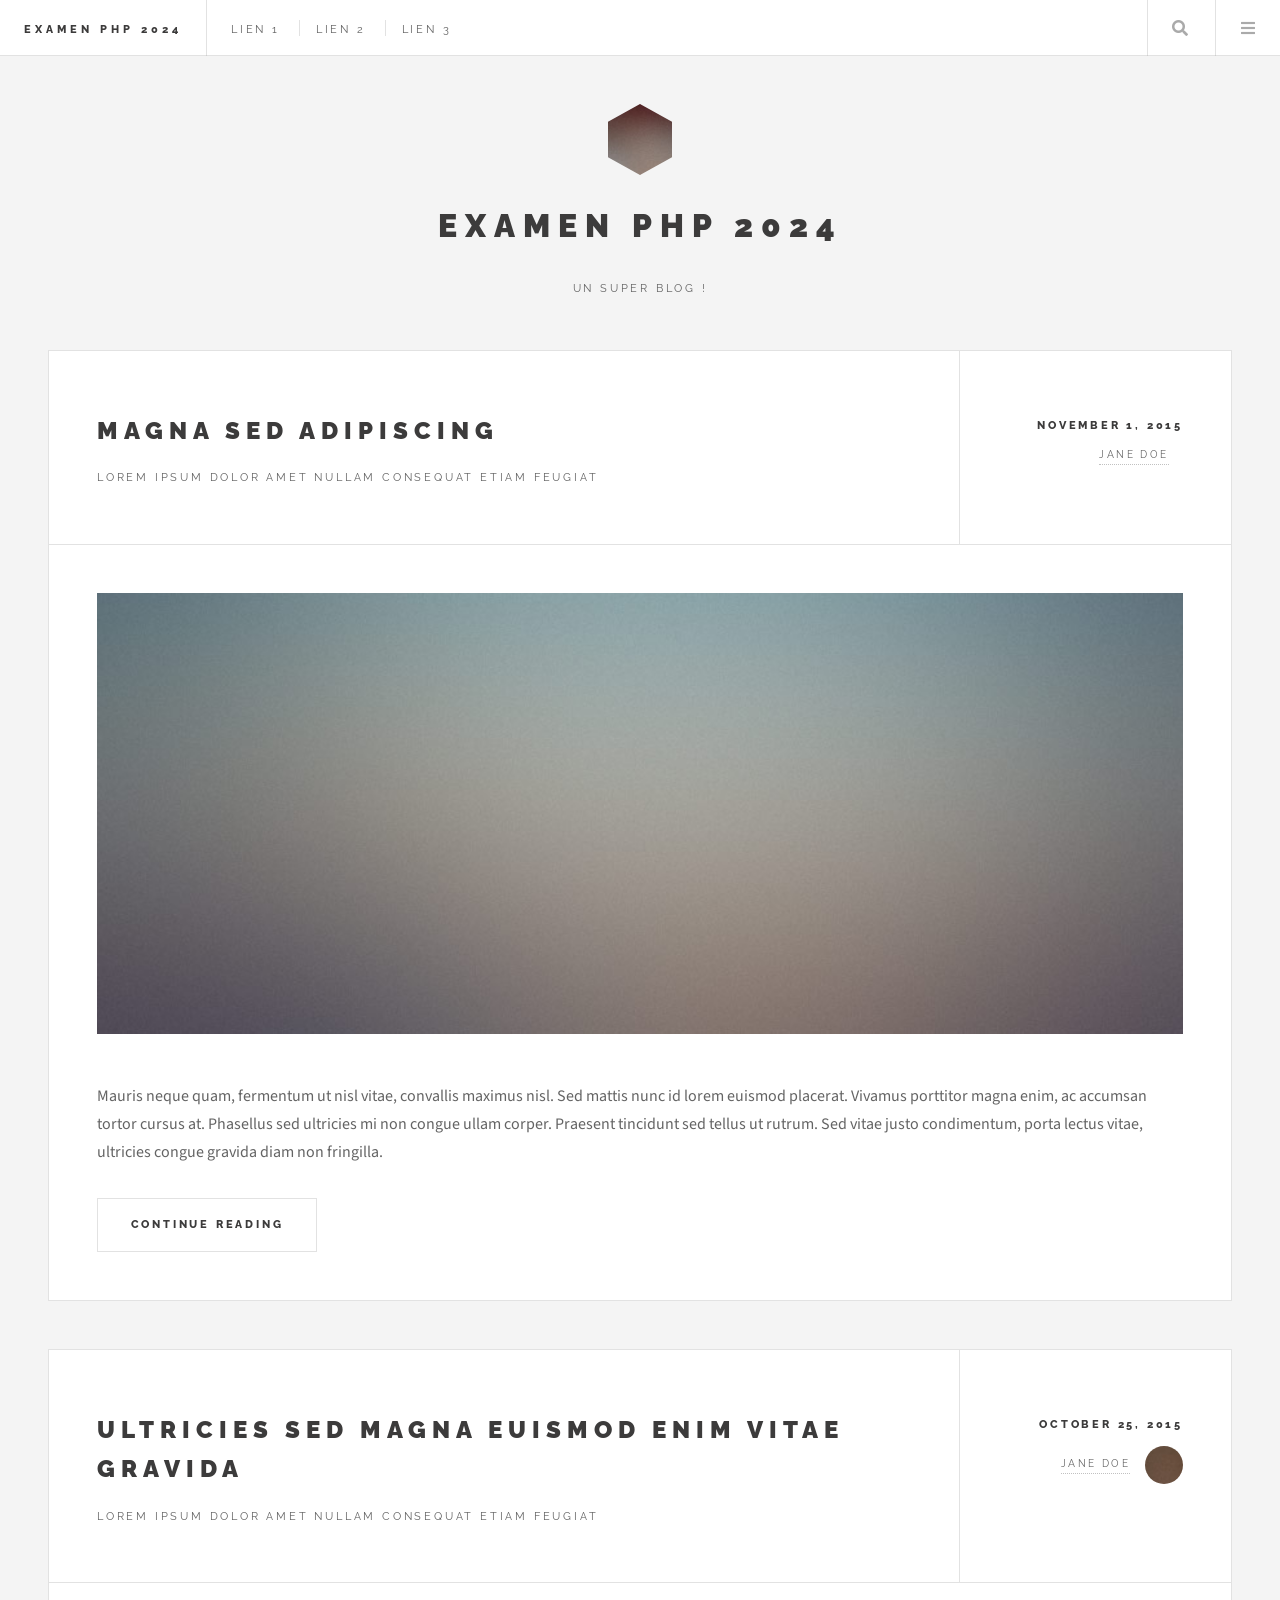
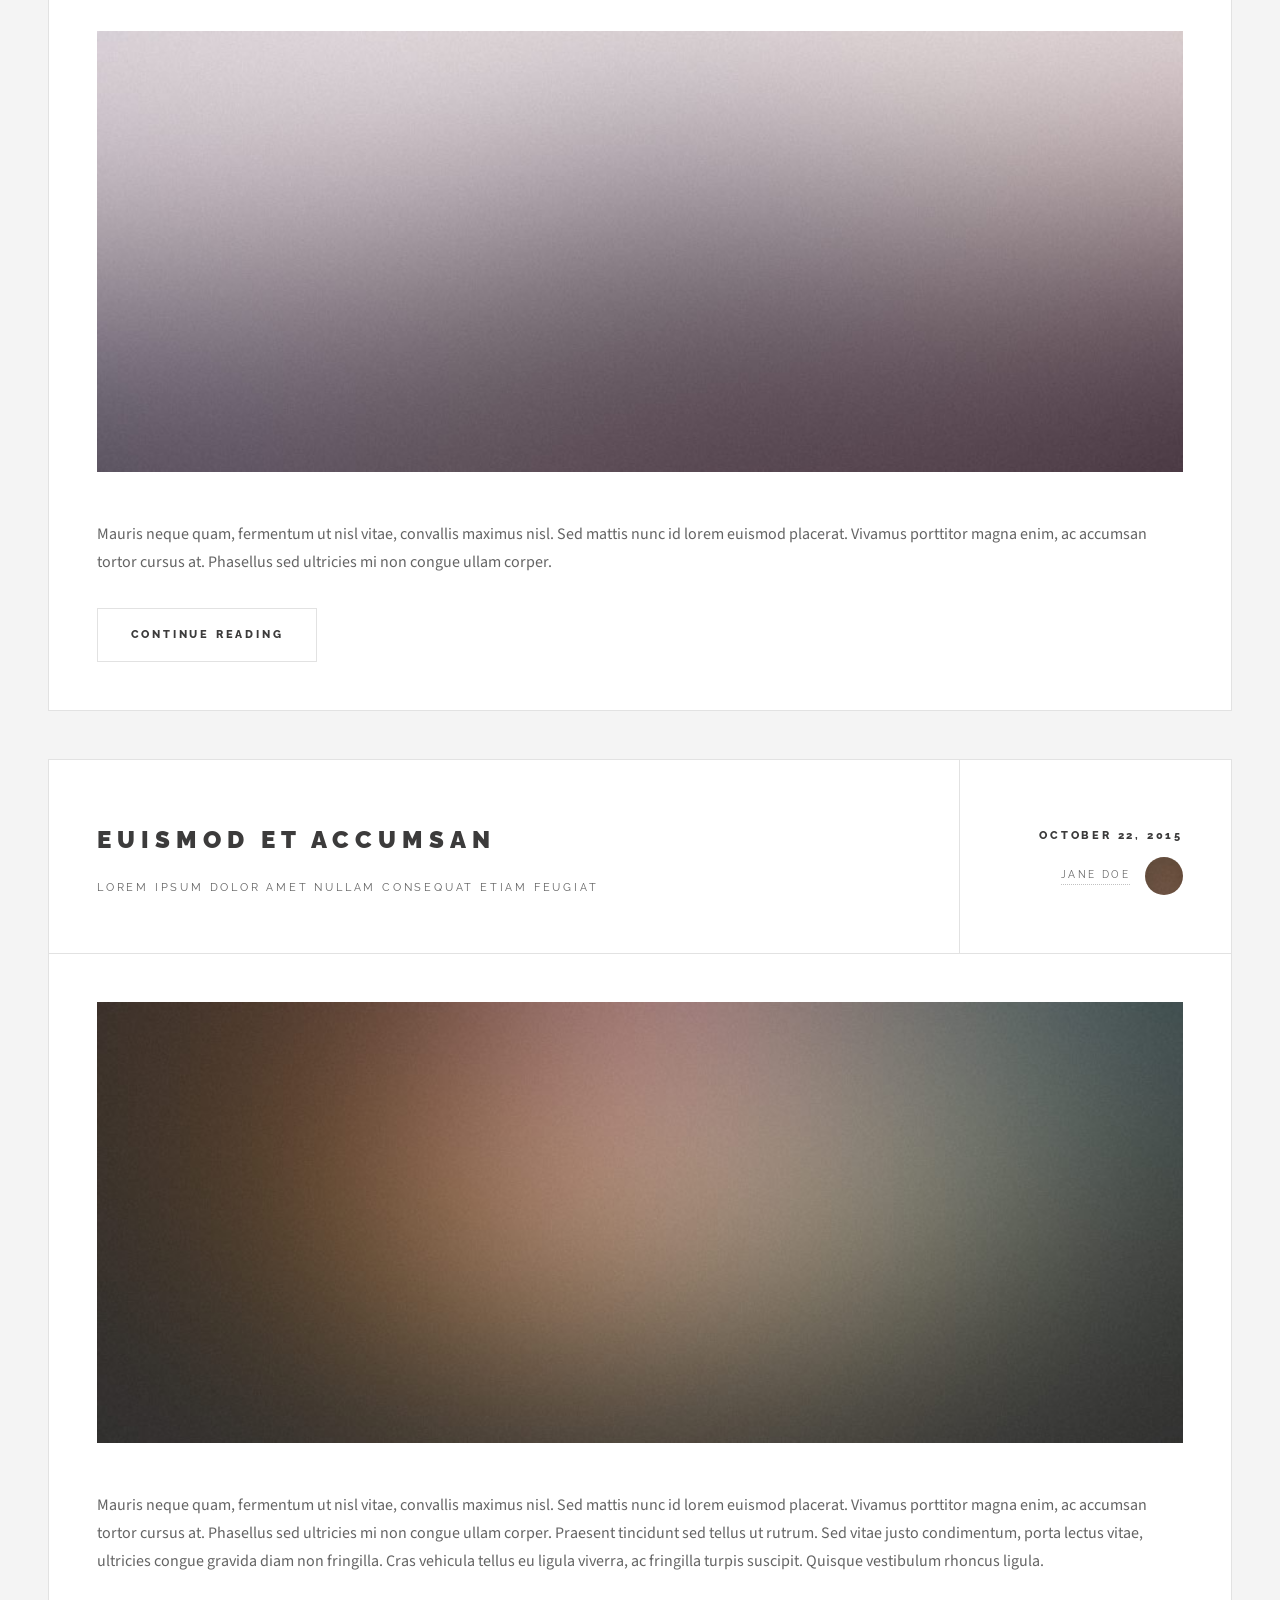
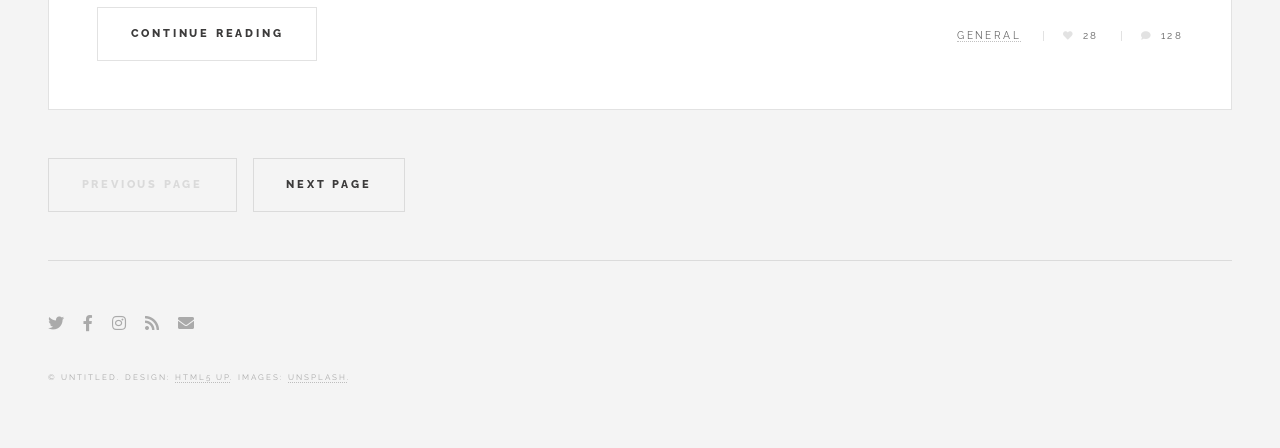
<file: minevich_daniil_TT/index.html>
<!DOCTYPE HTML>
<!--
	Future Imperfect by HTML5 UP
	html5up.net | @ajlkn
	Free for personal and commercial use under the CCA 3.0 license (html5up.net/license)
-->
<html>
	<head>
		<title>Examen PHP 2024</title>
		<meta charset="utf-8" />
		<meta name="viewport" content="width=device-width, initial-scale=1, user-scalable=no" />
		<link rel="stylesheet" href="assets/css/main.css" />
	</head>
	<body class="is-preload">

		<!-- Wrapper -->
			<div id="wrapper">

				<!-- Header -->
					<header id="header">
						<h1><a href="index.html">Examen PHP 2024</a></h1>
						<nav class="links">
							<ul>
								<li><a href="#">Lien 1</a></li>
								<li><a href="#">Lien 2</a></li>
								<li><a href="#">Lien 3</a></li>
							</ul>
						</nav>
						<nav class="main">
							<ul>
								<li class="search">
									<a class="fa-search" href="#search">Search</a>
									<form id="search" method="get" action="#">
										<input type="text" name="query" placeholder="Search" />
									</form>
								</li>
								<li class="menu">
									<a class="fa-bars" href="#menu">Menu</a>
								</li>
							</ul>
						</nav>
					</header>

	
				<!-- Main -->
					<div id="main">

						<!-- Post -->
							<article class="post">
								<header>
									<div class="title">
										<h2><a href="single.html">Magna sed adipiscing</a></h2>
										<p>Lorem ipsum dolor amet nullam consequat etiam feugiat</p>
									</div>
									<div class="meta">
										<time class="published" datetime="2015-11-01">November 1, 2015</time>
										<a href="#" class="author"><span class="name">Jane Doe</span></a>
									</div>
								</header>
								<a href="single.html" class="image featured"><img src="images/pic01.jpg" alt="" /></a>
								<p>Mauris neque quam, fermentum ut nisl vitae, convallis maximus nisl. Sed mattis nunc id lorem euismod placerat. Vivamus porttitor magna enim, ac accumsan tortor cursus at. Phasellus sed ultricies mi non congue ullam corper. Praesent tincidunt sed tellus ut rutrum. Sed vitae justo condimentum, porta lectus vitae, ultricies congue gravida diam non fringilla.</p>
								<footer>
									<ul class="actions">
										<li><a href="single.html" class="button large">Continue Reading</a></li>
									</ul>

								</footer>
							</article>

						<!-- Post -->
							<article class="post">
								<header>
									<div class="title">
										<h2><a href="single.html">Ultricies sed magna euismod enim vitae gravida</a></h2>
										<p>Lorem ipsum dolor amet nullam consequat etiam feugiat</p>
									</div>
									<div class="meta">
										<time class="published" datetime="2015-10-25">October 25, 2015</time>
										<a href="#" class="author"><span class="name">Jane Doe</span><img src="images/avatar.jpg" alt="" /></a>
									</div>
								</header>
								<a href="single.html" class="image featured"><img src="images/pic02.jpg" alt="" /></a>
								<p>Mauris neque quam, fermentum ut nisl vitae, convallis maximus nisl. Sed mattis nunc id lorem euismod placerat. Vivamus porttitor magna enim, ac accumsan tortor cursus at. Phasellus sed ultricies mi non congue ullam corper.</p>
								<footer>
									<ul class="actions">
										<li><a href="single.html" class="button large">Continue Reading</a></li>
									</ul>
								</footer>
							</article>

						<!-- Post -->
							<article class="post">
								<header>
									<div class="title">
										<h2><a href="single.html">Euismod et accumsan</a></h2>
										<p>Lorem ipsum dolor amet nullam consequat etiam feugiat</p>
									</div>
									<div class="meta">
										<time class="published" datetime="2015-10-22">October 22, 2015</time>
										<a href="#" class="author"><span class="name">Jane Doe</span><img src="images/avatar.jpg" alt="" /></a>
									</div>
								</header>
								<a href="single.html" class="image featured"><img src="images/pic03.jpg" alt="" /></a>
								<p>Mauris neque quam, fermentum ut nisl vitae, convallis maximus nisl. Sed mattis nunc id lorem euismod placerat. Vivamus porttitor magna enim, ac accumsan tortor cursus at. Phasellus sed ultricies mi non congue ullam corper. Praesent tincidunt sed tellus ut rutrum. Sed vitae justo condimentum, porta lectus vitae, ultricies congue gravida diam non fringilla. Cras vehicula tellus eu ligula viverra, ac fringilla turpis suscipit. Quisque vestibulum rhoncus ligula.</p>
								<footer>
									<ul class="actions">
										<li><a href="single.html" class="button large">Continue Reading</a></li>
									</ul>
									<ul class="stats">
										<li><a href="#">General</a></li>
										<li><a href="#" class="icon solid fa-heart">28</a></li>
										<li><a href="#" class="icon solid fa-comment">128</a></li>
									</ul>
								</footer>
							</article>

						<!-- Post -->
						<!--
							<article class="post">
								<header>
									<div class="title">
										<h2><a href="#">Elements</a></h2>
										<p>Lorem ipsum dolor amet nullam consequat etiam feugiat</p>
									</div>
									<div class="meta">
										<time class="published" datetime="2015-10-18">October 18, 2015</time>
										<a href="#" class="author"><span class="name">Jane Doe</span><img src="images/avatar.jpg" alt="" /></a>
									</div>
								</header>

								<section>
									<h3>Text</h3>
									<p>This is <b>bold</b> and this is <strong>strong</strong>. This is <i>italic</i> and this is <em>emphasized</em>.
									This is <sup>superscript</sup> text and this is <sub>subscript</sub> text.
									This is <u>underlined</u> and this is code: <code>for (;;) { ... }</code>. Finally, <a href="#">this is a link</a>.</p>
									<hr />
									<p>Nunc lacinia ante nunc ac lobortis. Interdum adipiscing gravida odio porttitor sem non mi integer non faucibus ornare mi ut ante amet placerat aliquet. Volutpat eu sed ante lacinia sapien lorem accumsan varius montes viverra nibh in adipiscing blandit tempus accumsan.</p>
									<hr />
									<h2>Heading Level 2</h2>
									<h3>Heading Level 3</h3>
									<h4>Heading Level 4</h4>
									<hr />
									<h4>Blockquote</h4>
									<blockquote>Fringilla nisl. Donec accumsan interdum nisi, quis tincidunt felis sagittis eget tempus euismod. Vestibulum ante ipsum primis in faucibus vestibulum. Blandit adipiscing eu felis iaculis volutpat ac adipiscing accumsan faucibus. Vestibulum ante ipsum primis in faucibus lorem ipsum dolor sit amet nullam adipiscing eu felis.</blockquote>
									<h4>Preformatted</h4>
									<pre><code>i = 0;

while (!deck.isInOrder()) {
  print 'Iteration ' + i;
  deck.shuffle();
  i++;
}

print 'It took ' + i + ' iterations to sort the deck.';</code></pre>
								</section>

								<section>
									<h3>Lists</h3>
									<div class="row">
										<div class="col-6 col-12-medium">
											<h4>Unordered</h4>
											<ul>
												<li>Dolor pulvinar etiam.</li>
												<li>Sagittis adipiscing.</li>
												<li>Felis enim feugiat.</li>
											</ul>
											<h4>Alternate</h4>
											<ul class="alt">
												<li>Dolor pulvinar etiam.</li>
												<li>Sagittis adipiscing.</li>
												<li>Felis enim feugiat.</li>
											</ul>
										</div>
										<div class="col-6 col-12-medium">
											<h4>Ordered</h4>
											<ol>
												<li>Dolor pulvinar etiam.</li>
												<li>Etiam vel felis viverra.</li>
												<li>Felis enim feugiat.</li>
												<li>Dolor pulvinar etiam.</li>
												<li>Etiam vel felis lorem.</li>
												<li>Felis enim et feugiat.</li>
											</ol>
											<h4>Icons</h4>
											<ul class="icons">
												<li><a href="#" class="icon brands fa-twitter"><span class="label">Twitter</span></a></li>
												<li><a href="#" class="icon brands fa-facebook-f"><span class="label">Facebook</span></a></li>
												<li><a href="#" class="icon brands fa-instagram"><span class="label">Instagram</span></a></li>
												<li><a href="#" class="icon brands fa-github"><span class="label">Github</span></a></li>
											</ul>
										</div>
									</div>
									<h3>Actions</h3>
									<div class="row">
										<div class="col-6 col-12-medium">
											<ul class="actions">
												<li><a href="#" class="button">Default</a></li>
												<li><a href="#" class="button">Default</a></li>
												<li><a href="#" class="button">Default</a></li>
											</ul>
											<ul class="actions small">
												<li><a href="#" class="button small">Small</a></li>
												<li><a href="#" class="button small">Small</a></li>
												<li><a href="#" class="button small">Small</a></li>
											</ul>
											<ul class="actions stacked">
												<li><a href="#" class="button">Default</a></li>
												<li><a href="#" class="button">Default</a></li>
												<li><a href="#" class="button">Default</a></li>
											</ul>
											<ul class="actions stacked">
												<li><a href="#" class="button small">Small</a></li>
												<li><a href="#" class="button small">Small</a></li>
												<li><a href="#" class="button small">Small</a></li>
											</ul>
										</div>
										<div class="col-6 col-12-medium">
											<ul class="actions stacked">
												<li><a href="#" class="button fit">Default</a></li>
												<li><a href="#" class="button fit">Default</a></li>
											</ul>
											<ul class="actions stacked">
												<li><a href="#" class="button small fit">Small</a></li>
												<li><a href="#" class="button small fit">Small</a></li>
											</ul>
										</div>
									</div>
								</section>

								<section>
									<h3>Table</h3>
									<h4>Default</h4>
									<div class="table-wrapper">
										<table>
											<thead>
												<tr>
													<th>Name</th>
													<th>Description</th>
													<th>Price</th>
												</tr>
											</thead>
											<tbody>
												<tr>
													<td>Item One</td>
													<td>Ante turpis integer aliquet porttitor.</td>
													<td>29.99</td>
												</tr>
												<tr>
													<td>Item Two</td>
													<td>Vis ac commodo adipiscing arcu aliquet.</td>
													<td>19.99</td>
												</tr>
												<tr>
													<td>Item Three</td>
													<td> Morbi faucibus arcu accumsan lorem.</td>
													<td>29.99</td>
												</tr>
												<tr>
													<td>Item Four</td>
													<td>Vitae integer tempus condimentum.</td>
													<td>19.99</td>
												</tr>
												<tr>
													<td>Item Five</td>
													<td>Ante turpis integer aliquet porttitor.</td>
													<td>29.99</td>
												</tr>
											</tbody>
											<tfoot>
												<tr>
													<td colspan="2"></td>
													<td>100.00</td>
												</tr>
											</tfoot>
										</table>
									</div>

									<h4>Alternate</h4>
									<div class="table-wrapper">
										<table class="alt">
											<thead>
												<tr>
													<th>Name</th>
													<th>Description</th>
													<th>Price</th>
												</tr>
											</thead>
											<tbody>
												<tr>
													<td>Item One</td>
													<td>Ante turpis integer aliquet porttitor.</td>
													<td>29.99</td>
												</tr>
												<tr>
													<td>Item Two</td>
													<td>Vis ac commodo adipiscing arcu aliquet.</td>
													<td>19.99</td>
												</tr>
												<tr>
													<td>Item Three</td>
													<td> Morbi faucibus arcu accumsan lorem.</td>
													<td>29.99</td>
												</tr>
												<tr>
													<td>Item Four</td>
													<td>Vitae integer tempus condimentum.</td>
													<td>19.99</td>
												</tr>
												<tr>
													<td>Item Five</td>
													<td>Ante turpis integer aliquet porttitor.</td>
													<td>29.99</td>
												</tr>
											</tbody>
											<tfoot>
												<tr>
													<td colspan="2"></td>
													<td>100.00</td>
												</tr>
											</tfoot>
										</table>
									</div>
								</section>

								<section>
									<h3>Buttons</h3>
									<ul class="actions">
										<li><a href="#" class="button large">Large</a></li>
										<li><a href="#" class="button">Default</a></li>
										<li><a href="#" class="button small">Small</a></li>
									</ul>
									<ul class="actions fit">
										<li><a href="#" class="button fit">Fit</a></li>
										<li><a href="#" class="button fit">Fit</a></li>
										<li><a href="#" class="button fit">Fit</a></li>
									</ul>
									<ul class="actions fit small">
										<li><a href="#" class="button fit small">Fit + Small</a></li>
										<li><a href="#" class="button fit small">Fit + Small</a></li>
										<li><a href="#" class="button fit small">Fit + Small</a></li>
									</ul>
									<ul class="actions">
										<li><a href="#" class="button icon solid fa-download">Icon</a></li>
										<li><a href="#" class="button icon solid fa-upload">Icon</a></li>
										<li><a href="#" class="button icon solid fa-save">Icon</a></li>
									</ul>
									<ul class="actions">
										<li><span class="button disabled">Disabled</span></li>
										<li><span class="button disabled icon solid fa-download">Disabled</span></li>
									</ul>
								</section>

								<section>
									<h3>Form</h3>
									<form method="post" action="#">
										<div class="row gtr-uniform">
											<div class="col-6 col-12-xsmall">
												<input type="text" name="demo-name" id="demo-name" value="" placeholder="Name" />
											</div>
											<div class="col-6 col-12-xsmall">
												<input type="email" name="demo-email" id="demo-email" value="" placeholder="Email" />
											</div>
											<div class="col-12">
												<select name="demo-category" id="demo-category">
													<option value="">- Category -</option>
													<option value="1">Manufacturing</option>
													<option value="1">Shipping</option>
													<option value="1">Administration</option>
													<option value="1">Human Resources</option>
												</select>
											</div>
											<div class="col-4 col-12-small">
												<input type="radio" id="demo-priority-low" name="demo-priority" checked>
												<label for="demo-priority-low">Low</label>
											</div>
											<div class="col-4 col-12-small">
												<input type="radio" id="demo-priority-normal" name="demo-priority">
												<label for="demo-priority-normal">Normal</label>
											</div>
											<div class="col-4 col-12-small">
												<input type="radio" id="demo-priority-high" name="demo-priority">
												<label for="demo-priority-high">High</label>
											</div>
											<div class="col-6 col-12-small">
												<input type="checkbox" id="demo-copy" name="demo-copy">
												<label for="demo-copy">Email me a copy</label>
											</div>
											<div class="col-6 col-12-small">
												<input type="checkbox" id="demo-human" name="demo-human" checked>
												<label for="demo-human">Not a robot</label>
											</div>
											<div class="col-12">
												<textarea name="demo-message" id="demo-message" placeholder="Enter your message" rows="6"></textarea>
											</div>
											<div class="col-12">
												<ul class="actions">
													<li><input type="submit" value="Send Message" /></li>
													<li><input type="reset" value="Reset" /></li>
												</ul>
											</div>
										</div>
									</form>
								</section>

								<section>
									<h3>Image</h3>
									<h4>Fit</h4>
									<div class="box alt">
										<div class="row gtr-uniform">
											<div class="col-12"><span class="image fit"><img src="images/pic02.jpg" alt="" /></span></div>
											<div class="col-4"><span class="image fit"><img src="images/pic04.jpg" alt="" /></span></div>
											<div class="col-4"><span class="image fit"><img src="images/pic05.jpg" alt="" /></span></div>
											<div class="col-4"><span class="image fit"><img src="images/pic06.jpg" alt="" /></span></div>
											<div class="col-4"><span class="image fit"><img src="images/pic06.jpg" alt="" /></span></div>
											<div class="col-4"><span class="image fit"><img src="images/pic04.jpg" alt="" /></span></div>
											<div class="col-4"><span class="image fit"><img src="images/pic05.jpg" alt="" /></span></div>
											<div class="col-4"><span class="image fit"><img src="images/pic05.jpg" alt="" /></span></div>
											<div class="col-4"><span class="image fit"><img src="images/pic06.jpg" alt="" /></span></div>
											<div class="col-4"><span class="image fit"><img src="images/pic04.jpg" alt="" /></span></div>
										</div>
									</div>
									<h4>Left &amp; Right</h4>
									<p><span class="image left"><img src="images/pic07.jpg" alt="" /></span>Fringilla nisl. Donec accumsan interdum nisi, quis tincidunt felis sagittis eget. tempus euismod. Vestibulum ante ipsum primis in faucibus vestibulum. Blandit adipiscing eu felis iaculis volutpat ac adipiscing accumsan eu faucibus. Integer ac pellentesque praesent tincidunt felis sagittis eget. tempus euismod. Vestibulum ante ipsum primis in faucibus vestibulum. Blandit adipiscing eu felis iaculis volutpat ac adipiscing accumsan eu faucibus. Integer ac pellentesque praesent. Donec accumsan interdum nisi, quis tincidunt felis sagittis eget. tempus euismod. Vestibulum ante ipsum primis in faucibus vestibulum. Blandit adipiscing eu felis iaculis volutpat ac adipiscing accumsan eu faucibus. Integer ac pellentesque praesent tincidunt felis sagittis eget. tempus euismod. Vestibulum ante ipsum primis in faucibus vestibulum. Blandit adipiscing eu felis iaculis volutpat ac adipiscing accumsan eu faucibus. Integer ac pellentesque praesent. Blandit adipiscing eu felis iaculis volutpat ac adipiscing accumsan eu faucibus. Integer ac pellentesque praesent tincidunt felis sagittis eget. tempus euismod. Vestibulum ante ipsum primis in faucibus vestibulum. Blandit adipiscing eu felis iaculis volutpat ac adipiscing accumsan eu faucibus. Integer ac pellentesque praesent.</p>
									<p><span class="image right"><img src="images/pic04.jpg" alt="" /></span>Fringilla nisl. Donec accumsan interdum nisi, quis tincidunt felis sagittis eget. tempus euismod. Vestibulum ante ipsum primis in faucibus vestibulum. Blandit adipiscing eu felis iaculis volutpat ac adipiscing accumsan eu faucibus. Integer ac pellentesque praesent tincidunt felis sagittis eget. tempus euismod. Vestibulum ante ipsum primis in faucibus vestibulum. Blandit adipiscing eu felis iaculis volutpat ac adipiscing accumsan eu faucibus. Integer ac pellentesque praesent. Donec accumsan interdum nisi, quis tincidunt felis sagittis eget. tempus euismod. Vestibulum ante ipsum primis in faucibus vestibulum. Blandit adipiscing eu felis iaculis volutpat ac adipiscing accumsan eu faucibus. Integer ac pellentesque praesent tincidunt felis sagittis eget. tempus euismod. Vestibulum ante ipsum primis in faucibus vestibulum. Blandit adipiscing eu felis iaculis volutpat ac adipiscing accumsan eu faucibus. Integer ac pellentesque praesent. Blandit adipiscing eu felis iaculis volutpat ac adipiscing accumsan eu faucibus. Integer ac pellentesque praesent tincidunt felis sagittis eget. tempus euismod. Vestibulum ante ipsum primis in faucibus vestibulum. Blandit adipiscing eu felis iaculis volutpat ac adipiscing accumsan eu faucibus. Integer ac pellentesque praesent.</p>
								</section>

							</article>
						-->

						<!-- Pagination -->
							<ul class="actions pagination">
								<li><a href="" class="disabled button large previous">Previous Page</a></li>
								<li><a href="#" class="button large next">Next Page</a></li>
							</ul>

					</div>

				<!-- Sidebar -->
					<section id="sidebar">

						<!-- Intro -->
							<section id="intro">
								<a href="#" class="logo"><img src="images/logo.jpg" alt="" /></a>
								<header>
									<h2>Examen PHP 2024</h2>
									<p>Un super blog !</p>
								</header>
							</section>


						<!-- Footer -->
							<section id="footer">
								<ul class="icons">
									<li><a href="#" class="icon brands fa-twitter"><span class="label">Twitter</span></a></li>
									<li><a href="#" class="icon brands fa-facebook-f"><span class="label">Facebook</span></a></li>
									<li><a href="#" class="icon brands fa-instagram"><span class="label">Instagram</span></a></li>
									<li><a href="#" class="icon solid fa-rss"><span class="label">RSS</span></a></li>
									<li><a href="#" class="icon solid fa-envelope"><span class="label">Email</span></a></li>
								</ul>
								<p class="copyright">&copy; Untitled. Design: <a href="http://html5up.net">HTML5 UP</a>. Images: <a href="http://unsplash.com">Unsplash</a>.</p>
							</section>

					</section>

			</div>

		<!-- Scripts -->
			<script src="assets/js/jquery.min.js"></script>
			<script src="assets/js/browser.min.js"></script>
			<script src="assets/js/breakpoints.min.js"></script>
			<script src="assets/js/util.js"></script>
			<script src="assets/js/main.js"></script>

	</body>
</html>
</file>
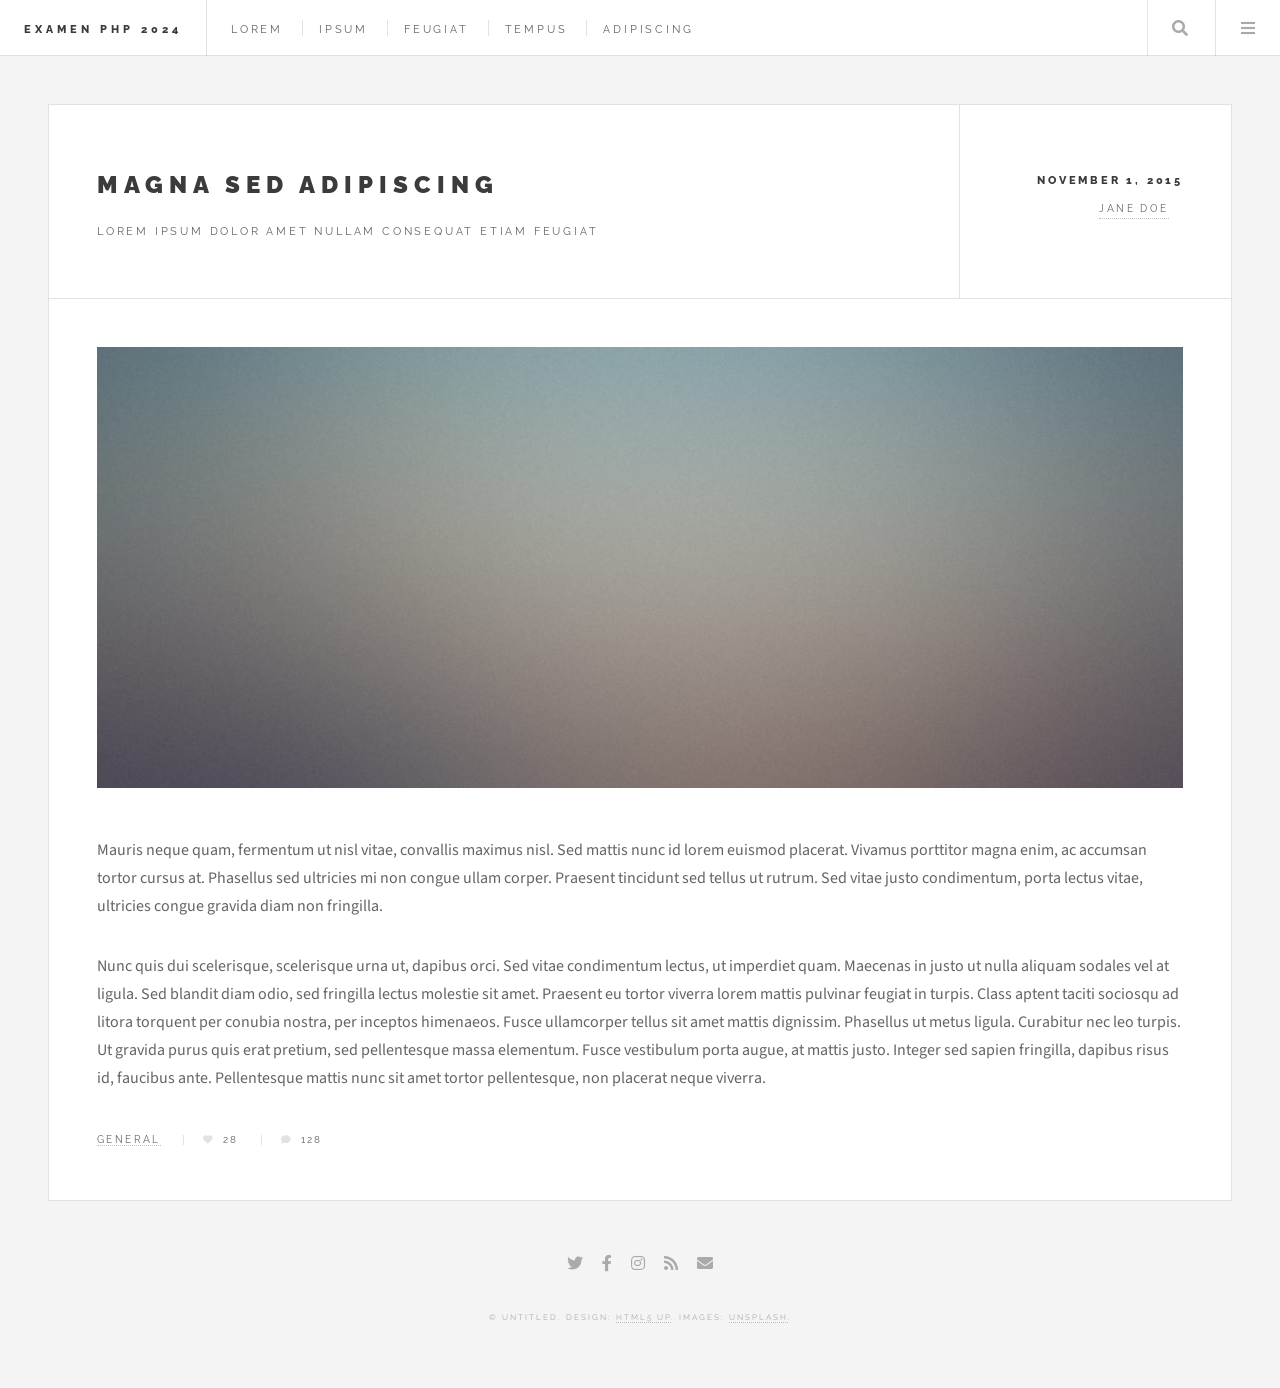
<file: minevich_daniil_TT/single.html>
<!DOCTYPE HTML>
<!--
	Future Imperfect by HTML5 UP
	html5up.net | @ajlkn
	Free for personal and commercial use under the CCA 3.0 license (html5up.net/license)
-->
<html>
	<head>
		<title>Single - Future Imperfect by HTML5 UP</title>
		<meta charset="utf-8" />
		<meta name="viewport" content="width=device-width, initial-scale=1, user-scalable=no" />
		<link rel="stylesheet" href="assets/css/main.css" />
	</head>
	<body class="single is-preload">

		<!-- Wrapper -->
			<div id="wrapper">

				<!-- Header -->
					<header id="header">
						<h1><a href="index.html">Examen PHP 2024</a></h1>
						<nav class="links">
							<ul>
								<li><a href="#">Lorem</a></li>
								<li><a href="#">Ipsum</a></li>
								<li><a href="#">Feugiat</a></li>
								<li><a href="#">Tempus</a></li>
								<li><a href="#">Adipiscing</a></li>
							</ul>
						</nav>
						<nav class="main">
							<ul>
								<li class="search">
									<a class="fa-search" href="#search">Search</a>
									<form id="search" method="get" action="#">
										<input type="text" name="query" placeholder="Search" />
									</form>
								</li>
								<li class="menu">
									<a class="fa-bars" href="#menu">Menu</a>
								</li>
							</ul>
						</nav>
					</header>

				<!-- Menu -->
					<section id="menu">

						<!-- Search -->
							<section>
								<form class="search" method="get" action="#">
									<input type="text" name="query" placeholder="Search" />
								</form>
							</section>

						<!-- Links -->
							<section>
								<ul class="links">
									<li>
										<a href="#">
											<h3>Lorem ipsum</h3>
											<p>Feugiat tempus veroeros dolor</p>
										</a>
									</li>
									<li>
										<a href="#">
											<h3>Dolor sit amet</h3>
											<p>Sed vitae justo condimentum</p>
										</a>
									</li>
									<li>
										<a href="#">
											<h3>Feugiat veroeros</h3>
											<p>Phasellus sed ultricies mi congue</p>
										</a>
									</li>
									<li>
										<a href="#">
											<h3>Etiam sed consequat</h3>
											<p>Porta lectus amet ultricies</p>
										</a>
									</li>
								</ul>
							</section>

						<!-- Actions -->
							<section>
								<ul class="actions stacked">
									<li><a href="#" class="button large fit">Log In</a></li>
								</ul>
							</section>

					</section>

				<!-- Main -->
					<div id="main">

						<!-- Post -->
							<article class="post">
								<header>
									<div class="title">
										<h2><a href="#">Magna sed adipiscing</a></h2>
										<p>Lorem ipsum dolor amet nullam consequat etiam feugiat</p>
									</div>
									<div class="meta">
										<time class="published" datetime="2015-11-01">November 1, 2015</time>
										<a href="#" class="author"><span class="name">Jane Doe</span></a>
									</div>
								</header>
								<span class="image featured"><img src="images/pic01.jpg" alt="" /></span>
								<p>Mauris neque quam, fermentum ut nisl vitae, convallis maximus nisl. Sed mattis nunc id lorem euismod placerat. Vivamus porttitor magna enim, ac accumsan tortor cursus at. Phasellus sed ultricies mi non congue ullam corper. Praesent tincidunt sed tellus ut rutrum. Sed vitae justo condimentum, porta lectus vitae, ultricies congue gravida diam non fringilla.</p>
								<p>Nunc quis dui scelerisque, scelerisque urna ut, dapibus orci. Sed vitae condimentum lectus, ut imperdiet quam. Maecenas in justo ut nulla aliquam sodales vel at ligula. Sed blandit diam odio, sed fringilla lectus molestie sit amet. Praesent eu tortor viverra lorem mattis pulvinar feugiat in turpis. Class aptent taciti sociosqu ad litora torquent per conubia nostra, per inceptos himenaeos. Fusce ullamcorper tellus sit amet mattis dignissim. Phasellus ut metus ligula. Curabitur nec leo turpis. Ut gravida purus quis erat pretium, sed pellentesque massa elementum. Fusce vestibulum porta augue, at mattis justo. Integer sed sapien fringilla, dapibus risus id, faucibus ante. Pellentesque mattis nunc sit amet tortor pellentesque, non placerat neque viverra. </p>
								<footer>
									<ul class="stats">
										<li><a href="#">General</a></li>
										<li><a href="#" class="icon solid fa-heart">28</a></li>
										<li><a href="#" class="icon solid fa-comment">128</a></li>
									</ul>
								</footer>
							</article>
					</div>

				<!-- Footer -->
					<section id="footer">
						<ul class="icons">
							<li><a href="#" class="icon brands fa-twitter"><span class="label">Twitter</span></a></li>
							<li><a href="#" class="icon brands fa-facebook-f"><span class="label">Facebook</span></a></li>
							<li><a href="#" class="icon brands fa-instagram"><span class="label">Instagram</span></a></li>
							<li><a href="#" class="icon solid fa-rss"><span class="label">RSS</span></a></li>
							<li><a href="#" class="icon solid fa-envelope"><span class="label">Email</span></a></li>
						</ul>
						<p class="copyright">&copy; Untitled. Design: <a href="http://html5up.net">HTML5 UP</a>. Images: <a href="http://unsplash.com">Unsplash</a>.</p>
					</section>

			</div>

		<!-- Scripts -->
			<script src="assets/js/jquery.min.js"></script>
			<script src="assets/js/browser.min.js"></script>
			<script src="assets/js/breakpoints.min.js"></script>
			<script src="assets/js/util.js"></script>
			<script src="assets/js/main.js"></script>

	</body>
</html>
</file>
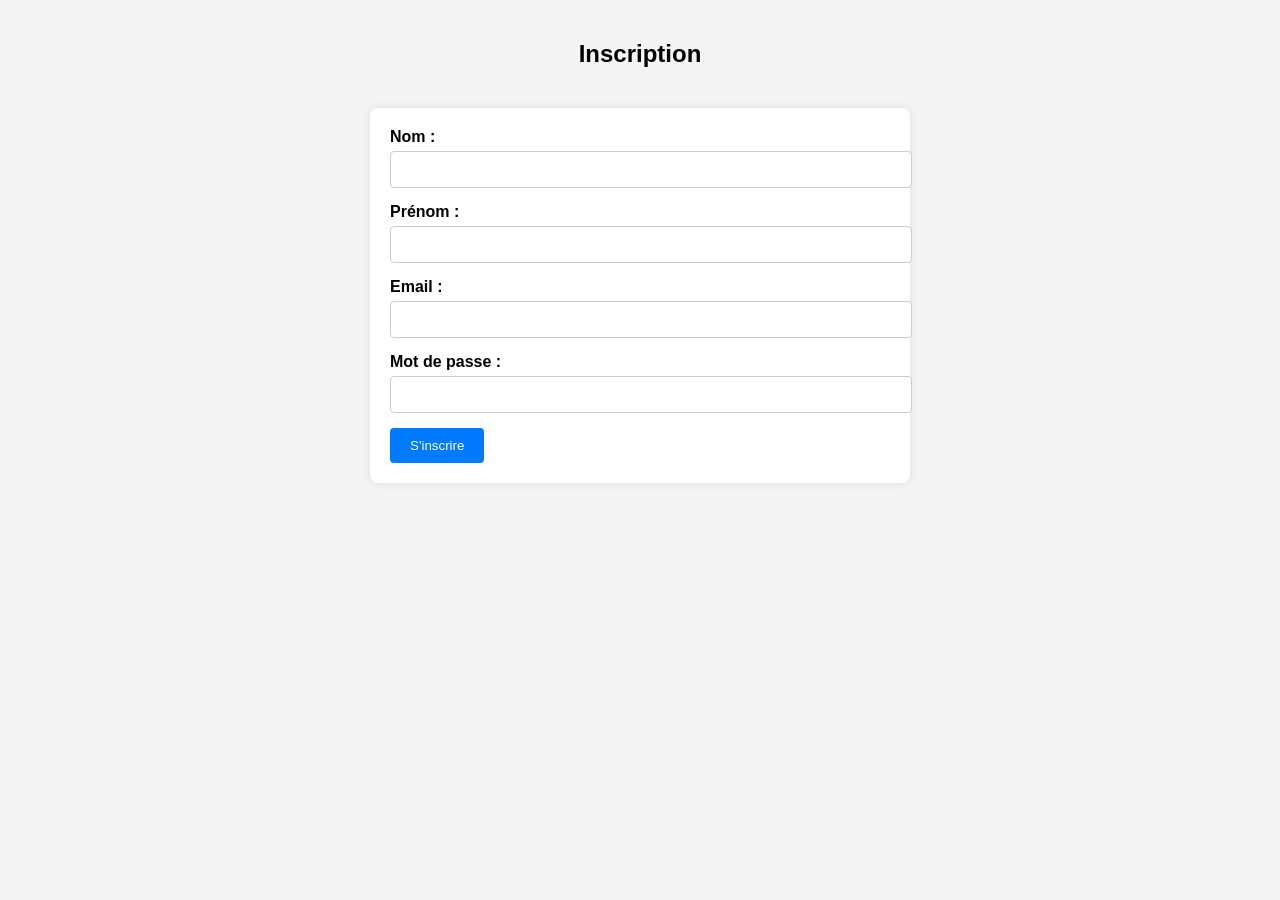
<file: td5/ex2/inscription.html>
<!DOCTYPE html>
<html lang="fr">
<head>
    <meta charset="UTF-8">
    <meta name="viewport" content="width=device-width, initial-scale=1.0">
    <title>Inscription</title>
    <link rel="stylesheet" href="stylesheet.css"> 
</head>
<body>
    <h2>Inscription</h2>
    <form action="inscription.php" method="post">
        <label for="nom">Nom :</label>
        <input type="text" id="nom" name="nom" required><br>

        <label for="prenom">Prénom :</label>
        <input type="text" id="prenom" name="prenom" required><br>

        <label for="email">Email :</label>
        <input type="email" id="email" name="email" required><br>

        <label for="motdepasse">Mot de passe :</label>
        <input type="password" id="motdepasse" name="motdepasse" required><br>

        <button type="submit">S'inscrire</button>
    </form>
</body>
</html>
</file>
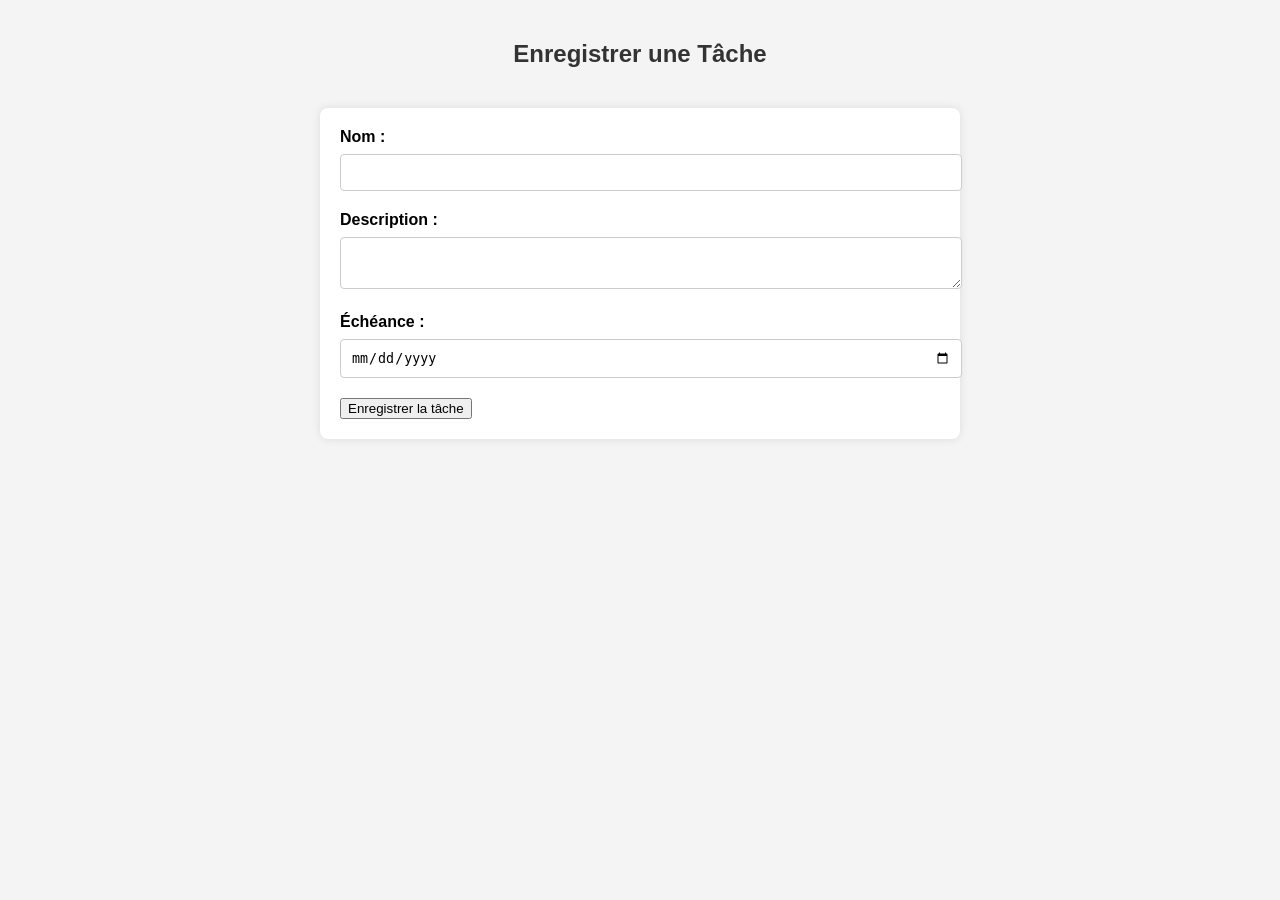
<file: td5/ex3/enregistrer_tache.html>
<!DOCTYPE html>
<html lang="fr">
<head>
    <meta charset="UTF-8">
    <meta name="viewport" content="width=device-width, initial-scale=1.0">
    <title>Enregistrement de Tâche</title>
    <link rel="stylesheet" href="stylesheet.css"> 
</head>
<body>
    <h2>Enregistrer une Tâche</h2>
    <form action="enregistrer_tache.php" method="post" class="task-form">
        <label for="nom">Nom :</label>
        <input type="text" id="nom" name="nom" required><br>

        <label for="description">Description :</label>
        <textarea id="description" name="description" required></textarea><br>

        <label for="echeance">Échéance :</label>
        <input type="date" id="echeance" name="echeance" required><br>

        <button type="submit">Enregistrer la tâche</button>
    </form>
</body>
</html>
</file>
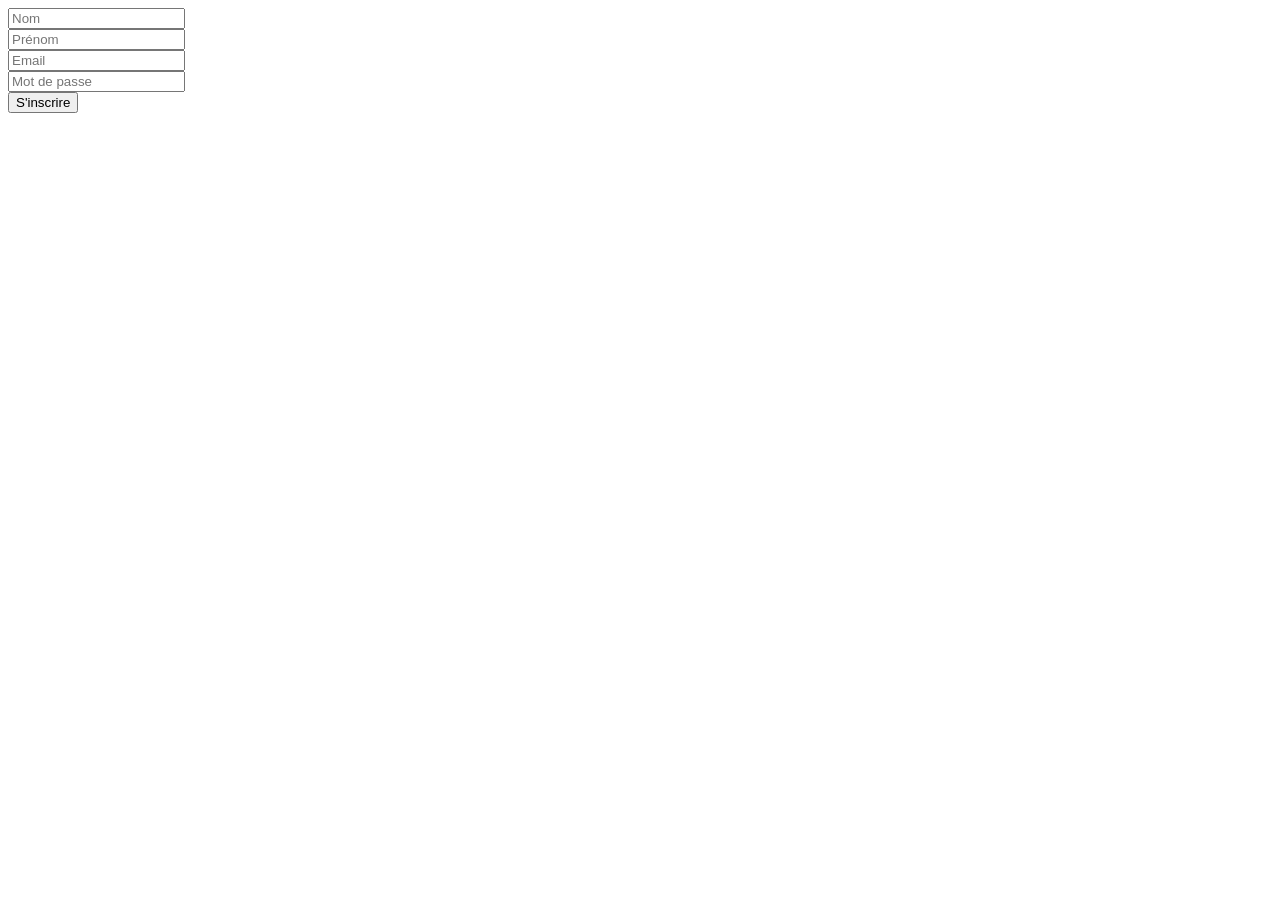
<file: td6/td5-bdd-main/ex2/register.html>
<!DOCTYPE html>
<html lang="fr">
<head>
    <meta charset="UTF-8">
    <meta name="viewport" content="width=device-width, initial-scale=1.0">
    <title>Inscription Utilisateur</title>
</head>
<body>
    <form action="register.php" method="post">
        <input type="text" name="nom" placeholder="Nom" required><br>
        <input type="text" name="prenom" placeholder="Prénom" required><br>
        <input type="email" name="email" placeholder="Email" required><br>
        <input type="" name="motdepasse" placeholder="Mot de passe" required><br>
        <button type="submit">S'inscrire</button>
    </form>
</body>
</html>
</file>
<file: td5/ex2/stylesheet.css>
body {
    font-family: Arial, sans-serif;
    background-color: #f4f4f4;
    display: flex;
    flex-direction: column;
    align-items: center;
    margin: 0;
    padding: 20px;
}

form {
    background-color: #fff;
    padding: 20px;
    border-radius: 8px;
    box-shadow: 0 0 10px rgba(0, 0, 0, 0.1);
    width: 100%;
    max-width: 500px;
    margin-top: 20px;
}

form label {
    display: block;
    margin-bottom: 5px;
    font-weight: bold;
}

form input[type="text"],
form input[type="email"],
form input[type="password"] {
    width: 100%;
    padding: 10px;
    margin-bottom: 15px;
    border: 1px solid #ccc;
    border-radius: 4px;
}

form button {
    background-color: #007bff;
    color: white;
    padding: 10px 20px;
    border: none;
    border-radius: 4px;
    cursor: pointer;
}

form button:hover {
    background-color: #0056b3;
}

table {
    width: 80%;
    margin-top: 20px;
    border-collapse: collapse;
    box-shadow: 0 0 10px rgba(0, 0, 0, 0.1);
}

table th, table td {
    padding: 10px;
    text-align: left;
    border: 1px solid #ddd;
}

table th {
    background-color: #007bff;
    color: white;
}

table tr:nth-child(even) {
    background-color: #f2f2f2;
}
</file>
<file: td5/ex3/stylesheet.css>
body {
    font-family: Arial, sans-serif;
    background-color: #f4f4f4;
    display: flex;
    flex-direction: column;
    align-items: center;
    margin: 0;
    padding: 20px;
}

h2 {
    color: #333;
}

.task-form, .table-container {
    background-color: #fff;
    padding: 20px;
    border-radius: 8px;
    box-shadow: 0 0 10px rgba(0, 0, 0, 0.1);
    max-width: 600px;
    width: 100%;
    margin: 20px 0;
}

.task-form label {
    display: block;
    margin-bottom: 8px;
    font-weight: bold;
}

.task-form input[type="text"],
.task-form input[type="date"],
.task-form textarea {
    width: 100%;
    padding: 10px;
    margin-bottom: 20px;
    border: 1px solid #ccc;
    border-radius: 4px;
}

.task-table {
    width: 100%;
    border-collapse: collapse;
}

.task-table th, .task-table td {
    padding: 10px;
    border: 1px solid #ddd;
    text-align: left;
}

.task-table th {
    background-color: #007bff;
    color: #fff;
}

.task-table tr:nth-child(even) {
    background-color: #f2f2f2;
}
</file>
<file: minevich_daniil_TT/assets/css/main.css>
@import url(fontawesome-all.min.css);
@import url("https://fonts.googleapis.com/css?family=Source+Sans+Pro:400,700|Raleway:400,800,900");

/*
	Future Imperfect by HTML5 UP
	html5up.net | @ajlkn
	Free for personal and commercial use under the CCA 3.0 license (html5up.net/license)
*/

html, body, div, span, applet, object,
iframe, h1, h2, h3, h4, h5, h6, p, blockquote,
pre, a, abbr, acronym, address, big, cite,
code, del, dfn, em, img, ins, kbd, q, s, samp,
small, strike, strong, sub, sup, tt, var, b,
u, i, center, dl, dt, dd, ol, ul, li, fieldset,
form, label, legend, table, caption, tbody,
tfoot, thead, tr, th, td, article, aside,
canvas, details, embed, figure, figcaption,
footer, header, hgroup, menu, nav, output, ruby,
section, summary, time, mark, audio, video {
	margin: 0;
	padding: 0;
	border: 0;
	font-size: 100%;
	font: inherit;
	vertical-align: baseline;}

article, aside, details, figcaption, figure,
footer, header, hgroup, menu, nav, section {
	display: block;}

body {
	line-height: 1;
}

ol, ul {
	list-style: none;
}

blockquote, q {
	quotes: none;
}

	blockquote:before, blockquote:after, q:before, q:after {
		content: '';
		content: none;
	}

table {
	border-collapse: collapse;
	border-spacing: 0;
}

body {
	-webkit-text-size-adjust: none;
}

mark {
	background-color: transparent;
	color: inherit;
}

input::-moz-focus-inner {
	border: 0;
	padding: 0;
}

input, select, textarea {
	-moz-appearance: none;
	-webkit-appearance: none;
	-ms-appearance: none;
	appearance: none;
}

/* Basic */

	@-ms-viewport {
		width: device-width;
	}

	body {
		-ms-overflow-style: scrollbar;
	}

	@media screen and (max-width: 480px) {

		html, body {
			min-width: 320px;
		}

	}

	html {
		box-sizing: border-box;
	}

	*, *:before, *:after {
		box-sizing: inherit;
	}

	body {
		background: #f4f4f4;
	}

		body.is-preload *, body.is-preload *:before, body.is-preload *:after {
			-moz-animation: none !important;
			-webkit-animation: none !important;
			-ms-animation: none !important;
			animation: none !important;
			-moz-transition: none !important;
			-webkit-transition: none !important;
			-ms-transition: none !important;
			transition: none !important;
		}

/* Type */

	body, input, select, textarea {
		color: #646464;
		font-family: "Source Sans Pro", Helvetica, sans-serif;
		font-size: 14pt;
		font-weight: 400;
		line-height: 1.75;
	}

		@media screen and (max-width: 1680px) {

			body, input, select, textarea {
				font-size: 12pt;
			}

		}

		@media screen and (max-width: 1280px) {

			body, input, select, textarea {
				font-size: 12pt;
			}

		}

		@media screen and (max-width: 980px) {

			body, input, select, textarea {
				font-size: 12pt;
			}

		}

		@media screen and (max-width: 736px) {

			body, input, select, textarea {
				font-size: 12pt;
			}

		}

		@media screen and (max-width: 480px) {

			body, input, select, textarea {
				font-size: 12pt;
			}

		}

	a {
		-moz-transition: color 0.2s ease, border-bottom-color 0.2s ease;
		-webkit-transition: color 0.2s ease, border-bottom-color 0.2s ease;
		-ms-transition: color 0.2s ease, border-bottom-color 0.2s ease;
		transition: color 0.2s ease, border-bottom-color 0.2s ease;
		border-bottom: dotted 1px rgba(160, 160, 160, 0.65);
		color: inherit;
		text-decoration: none;
	}

		a:before {
			-moz-transition: color 0.2s ease;
			-webkit-transition: color 0.2s ease;
			-ms-transition: color 0.2s ease;
			transition: color 0.2s ease;
		}

		a:hover {
			border-bottom-color: transparent;
			color: #2ebaae !important;
		}

			a:hover:before {
				color: #2ebaae !important;
			}

	strong, b {
		color: #3c3b3b;
		font-weight: 700;
	}

	em, i {
		font-style: italic;
	}

	p {
		margin: 0 0 2em 0;
	}

	h1, h2, h3, h4, h5, h6 {
		color: #3c3b3b;
		font-family: "Raleway", Helvetica, sans-serif;
		font-weight: 800;
		letter-spacing: 0.25em;
		line-height: 1.65;
		margin: 0 0 1em 0;
		text-transform: uppercase;
	}

		h1 a, h2 a, h3 a, h4 a, h5 a, h6 a {
			color: inherit;
			border-bottom: 0;
		}

	h2 {
		font-size: 1.1em;
	}

	h3 {
		font-size: 0.9em;
	}

	h4 {
		font-size: 0.7em;
	}

	h5 {
		font-size: 0.7em;
	}

	h6 {
		font-size: 0.7em;
	}

	sub {
		font-size: 0.8em;
		position: relative;
		top: 0.5em;
	}

	sup {
		font-size: 0.8em;
		position: relative;
		top: -0.5em;
	}

	blockquote {
		border-left: solid 4px rgba(160, 160, 160, 0.3);
		font-style: italic;
		margin: 0 0 2em 0;
		padding: 0.5em 0 0.5em 2em;
	}

	code {
		background: rgba(160, 160, 160, 0.075);
		border: solid 1px rgba(160, 160, 160, 0.3);
		font-family: "Courier New", monospace;
		font-size: 0.9em;
		margin: 0 0.25em;
		padding: 0.25em 0.65em;
	}

	pre {
		-webkit-overflow-scrolling: touch;
		font-family: "Courier New", monospace;
		font-size: 0.9em;
		margin: 0 0 2em 0;
	}

		pre code {
			display: block;
			line-height: 1.75em;
			padding: 1em 1.5em;
			overflow-x: auto;
		}

	hr {
		border: 0;
		border-bottom: solid 1px rgba(160, 160, 160, 0.3);
		margin: 2em 0;
	}

		hr.major {
			margin: 3em 0;
		}

	.align-left {
		text-align: left;
	}

	.align-center {
		text-align: center;
	}

	.align-right {
		text-align: right;
	}

/* Row */

	.row {
		display: flex;
		flex-wrap: wrap;
		box-sizing: border-box;
		align-items: stretch;
	}

		.row > * {
			box-sizing: border-box;
		}

		.row.gtr-uniform > * > :last-child {
			margin-bottom: 0;
		}

		.row.aln-left {
			justify-content: flex-start;
		}

		.row.aln-center {
			justify-content: center;
		}

		.row.aln-right {
			justify-content: flex-end;
		}

		.row.aln-top {
			align-items: flex-start;
		}

		.row.aln-middle {
			align-items: center;
		}

		.row.aln-bottom {
			align-items: flex-end;
		}

		.row > .imp {
			order: -1;
		}

		.row > .col-1 {
			width: 8.33333%;
		}

		.row > .off-1 {
			margin-left: 8.33333%;
		}

		.row > .col-2 {
			width: 16.66667%;
		}

		.row > .off-2 {
			margin-left: 16.66667%;
		}

		.row > .col-3 {
			width: 25%;
		}

		.row > .off-3 {
			margin-left: 25%;
		}

		.row > .col-4 {
			width: 33.33333%;
		}

		.row > .off-4 {
			margin-left: 33.33333%;
		}

		.row > .col-5 {
			width: 41.66667%;
		}

		.row > .off-5 {
			margin-left: 41.66667%;
		}

		.row > .col-6 {
			width: 50%;
		}

		.row > .off-6 {
			margin-left: 50%;
		}

		.row > .col-7 {
			width: 58.33333%;
		}

		.row > .off-7 {
			margin-left: 58.33333%;
		}

		.row > .col-8 {
			width: 66.66667%;
		}

		.row > .off-8 {
			margin-left: 66.66667%;
		}

		.row > .col-9 {
			width: 75%;
		}

		.row > .off-9 {
			margin-left: 75%;
		}

		.row > .col-10 {
			width: 83.33333%;
		}

		.row > .off-10 {
			margin-left: 83.33333%;
		}

		.row > .col-11 {
			width: 91.66667%;
		}

		.row > .off-11 {
			margin-left: 91.66667%;
		}

		.row > .col-12 {
			width: 100%;
		}

		.row > .off-12 {
			margin-left: 100%;
		}

		.row.gtr-0 {
			margin-top: 0;
			margin-left: 0em;
		}

			.row.gtr-0 > * {
				padding: 0 0 0 0em;
			}

			.row.gtr-0.gtr-uniform {
				margin-top: 0em;
			}

				.row.gtr-0.gtr-uniform > * {
					padding-top: 0em;
				}

		.row.gtr-25 {
			margin-top: 0;
			margin-left: -0.25em;
		}

			.row.gtr-25 > * {
				padding: 0 0 0 0.25em;
			}

			.row.gtr-25.gtr-uniform {
				margin-top: -0.25em;
			}

				.row.gtr-25.gtr-uniform > * {
					padding-top: 0.25em;
				}

		.row.gtr-50 {
			margin-top: 0;
			margin-left: -0.5em;
		}

			.row.gtr-50 > * {
				padding: 0 0 0 0.5em;
			}

			.row.gtr-50.gtr-uniform {
				margin-top: -0.5em;
			}

				.row.gtr-50.gtr-uniform > * {
					padding-top: 0.5em;
				}

		.row {
			margin-top: 0;
			margin-left: -1em;
		}

			.row > * {
				padding: 0 0 0 1em;
			}

			.row.gtr-uniform {
				margin-top: -1em;
			}

				.row.gtr-uniform > * {
					padding-top: 1em;
				}

		.row.gtr-150 {
			margin-top: 0;
			margin-left: -1.5em;
		}

			.row.gtr-150 > * {
				padding: 0 0 0 1.5em;
			}

			.row.gtr-150.gtr-uniform {
				margin-top: -1.5em;
			}

				.row.gtr-150.gtr-uniform > * {
					padding-top: 1.5em;
				}

		.row.gtr-200 {
			margin-top: 0;
			margin-left: -2em;
		}

			.row.gtr-200 > * {
				padding: 0 0 0 2em;
			}

			.row.gtr-200.gtr-uniform {
				margin-top: -2em;
			}

				.row.gtr-200.gtr-uniform > * {
					padding-top: 2em;
				}

		@media screen and (max-width: 1680px) {

			.row {
				display: flex;
				flex-wrap: wrap;
				box-sizing: border-box;
				align-items: stretch;
			}

				.row > * {
					box-sizing: border-box;
				}

				.row.gtr-uniform > * > :last-child {
					margin-bottom: 0;
				}

				.row.aln-left {
					justify-content: flex-start;
				}

				.row.aln-center {
					justify-content: center;
				}

				.row.aln-right {
					justify-content: flex-end;
				}

				.row.aln-top {
					align-items: flex-start;
				}

				.row.aln-middle {
					align-items: center;
				}

				.row.aln-bottom {
					align-items: flex-end;
				}

				.row > .imp-xlarge {
					order: -1;
				}

				.row > .col-1-xlarge {
					width: 8.33333%;
				}

				.row > .off-1-xlarge {
					margin-left: 8.33333%;
				}

				.row > .col-2-xlarge {
					width: 16.66667%;
				}

				.row > .off-2-xlarge {
					margin-left: 16.66667%;
				}

				.row > .col-3-xlarge {
					width: 25%;
				}

				.row > .off-3-xlarge {
					margin-left: 25%;
				}

				.row > .col-4-xlarge {
					width: 33.33333%;
				}

				.row > .off-4-xlarge {
					margin-left: 33.33333%;
				}

				.row > .col-5-xlarge {
					width: 41.66667%;
				}

				.row > .off-5-xlarge {
					margin-left: 41.66667%;
				}

				.row > .col-6-xlarge {
					width: 50%;
				}

				.row > .off-6-xlarge {
					margin-left: 50%;
				}

				.row > .col-7-xlarge {
					width: 58.33333%;
				}

				.row > .off-7-xlarge {
					margin-left: 58.33333%;
				}

				.row > .col-8-xlarge {
					width: 66.66667%;
				}

				.row > .off-8-xlarge {
					margin-left: 66.66667%;
				}

				.row > .col-9-xlarge {
					width: 75%;
				}

				.row > .off-9-xlarge {
					margin-left: 75%;
				}

				.row > .col-10-xlarge {
					width: 83.33333%;
				}

				.row > .off-10-xlarge {
					margin-left: 83.33333%;
				}

				.row > .col-11-xlarge {
					width: 91.66667%;
				}

				.row > .off-11-xlarge {
					margin-left: 91.66667%;
				}

				.row > .col-12-xlarge {
					width: 100%;
				}

				.row > .off-12-xlarge {
					margin-left: 100%;
				}

				.row.gtr-0 {
					margin-top: 0;
					margin-left: 0em;
				}

					.row.gtr-0 > * {
						padding: 0 0 0 0em;
					}

					.row.gtr-0.gtr-uniform {
						margin-top: 0em;
					}

						.row.gtr-0.gtr-uniform > * {
							padding-top: 0em;
						}

				.row.gtr-25 {
					margin-top: 0;
					margin-left: -0.25em;
				}

					.row.gtr-25 > * {
						padding: 0 0 0 0.25em;
					}

					.row.gtr-25.gtr-uniform {
						margin-top: -0.25em;
					}

						.row.gtr-25.gtr-uniform > * {
							padding-top: 0.25em;
						}

				.row.gtr-50 {
					margin-top: 0;
					margin-left: -0.5em;
				}

					.row.gtr-50 > * {
						padding: 0 0 0 0.5em;
					}

					.row.gtr-50.gtr-uniform {
						margin-top: -0.5em;
					}

						.row.gtr-50.gtr-uniform > * {
							padding-top: 0.5em;
						}

				.row {
					margin-top: 0;
					margin-left: -1em;
				}

					.row > * {
						padding: 0 0 0 1em;
					}

					.row.gtr-uniform {
						margin-top: -1em;
					}

						.row.gtr-uniform > * {
							padding-top: 1em;
						}

				.row.gtr-150 {
					margin-top: 0;
					margin-left: -1.5em;
				}

					.row.gtr-150 > * {
						padding: 0 0 0 1.5em;
					}

					.row.gtr-150.gtr-uniform {
						margin-top: -1.5em;
					}

						.row.gtr-150.gtr-uniform > * {
							padding-top: 1.5em;
						}

				.row.gtr-200 {
					margin-top: 0;
					margin-left: -2em;
				}

					.row.gtr-200 > * {
						padding: 0 0 0 2em;
					}

					.row.gtr-200.gtr-uniform {
						margin-top: -2em;
					}

						.row.gtr-200.gtr-uniform > * {
							padding-top: 2em;
						}

		}

		@media screen and (max-width: 1280px) {

			.row {
				display: flex;
				flex-wrap: wrap;
				box-sizing: border-box;
				align-items: stretch;
			}

				.row > * {
					box-sizing: border-box;
				}

				.row.gtr-uniform > * > :last-child {
					margin-bottom: 0;
				}

				.row.aln-left {
					justify-content: flex-start;
				}

				.row.aln-center {
					justify-content: center;
				}

				.row.aln-right {
					justify-content: flex-end;
				}

				.row.aln-top {
					align-items: flex-start;
				}

				.row.aln-middle {
					align-items: center;
				}

				.row.aln-bottom {
					align-items: flex-end;
				}

				.row > .imp-large {
					order: -1;
				}

				.row > .col-1-large {
					width: 8.33333%;
				}

				.row > .off-1-large {
					margin-left: 8.33333%;
				}

				.row > .col-2-large {
					width: 16.66667%;
				}

				.row > .off-2-large {
					margin-left: 16.66667%;
				}

				.row > .col-3-large {
					width: 25%;
				}

				.row > .off-3-large {
					margin-left: 25%;
				}

				.row > .col-4-large {
					width: 33.33333%;
				}

				.row > .off-4-large {
					margin-left: 33.33333%;
				}

				.row > .col-5-large {
					width: 41.66667%;
				}

				.row > .off-5-large {
					margin-left: 41.66667%;
				}

				.row > .col-6-large {
					width: 50%;
				}

				.row > .off-6-large {
					margin-left: 50%;
				}

				.row > .col-7-large {
					width: 58.33333%;
				}

				.row > .off-7-large {
					margin-left: 58.33333%;
				}

				.row > .col-8-large {
					width: 66.66667%;
				}

				.row > .off-8-large {
					margin-left: 66.66667%;
				}

				.row > .col-9-large {
					width: 75%;
				}

				.row > .off-9-large {
					margin-left: 75%;
				}

				.row > .col-10-large {
					width: 83.33333%;
				}

				.row > .off-10-large {
					margin-left: 83.33333%;
				}

				.row > .col-11-large {
					width: 91.66667%;
				}

				.row > .off-11-large {
					margin-left: 91.66667%;
				}

				.row > .col-12-large {
					width: 100%;
				}

				.row > .off-12-large {
					margin-left: 100%;
				}

				.row.gtr-0 {
					margin-top: 0;
					margin-left: 0em;
				}

					.row.gtr-0 > * {
						padding: 0 0 0 0em;
					}

					.row.gtr-0.gtr-uniform {
						margin-top: 0em;
					}

						.row.gtr-0.gtr-uniform > * {
							padding-top: 0em;
						}

				.row.gtr-25 {
					margin-top: 0;
					margin-left: -0.25em;
				}

					.row.gtr-25 > * {
						padding: 0 0 0 0.25em;
					}

					.row.gtr-25.gtr-uniform {
						margin-top: -0.25em;
					}

						.row.gtr-25.gtr-uniform > * {
							padding-top: 0.25em;
						}

				.row.gtr-50 {
					margin-top: 0;
					margin-left: -0.5em;
				}

					.row.gtr-50 > * {
						padding: 0 0 0 0.5em;
					}

					.row.gtr-50.gtr-uniform {
						margin-top: -0.5em;
					}

						.row.gtr-50.gtr-uniform > * {
							padding-top: 0.5em;
						}

				.row {
					margin-top: 0;
					margin-left: -1em;
				}

					.row > * {
						padding: 0 0 0 1em;
					}

					.row.gtr-uniform {
						margin-top: -1em;
					}

						.row.gtr-uniform > * {
							padding-top: 1em;
						}

				.row.gtr-150 {
					margin-top: 0;
					margin-left: -1.5em;
				}

					.row.gtr-150 > * {
						padding: 0 0 0 1.5em;
					}

					.row.gtr-150.gtr-uniform {
						margin-top: -1.5em;
					}

						.row.gtr-150.gtr-uniform > * {
							padding-top: 1.5em;
						}

				.row.gtr-200 {
					margin-top: 0;
					margin-left: -2em;
				}

					.row.gtr-200 > * {
						padding: 0 0 0 2em;
					}

					.row.gtr-200.gtr-uniform {
						margin-top: -2em;
					}

						.row.gtr-200.gtr-uniform > * {
							padding-top: 2em;
						}

		}

		@media screen and (max-width: 980px) {

			.row {
				display: flex;
				flex-wrap: wrap;
				box-sizing: border-box;
				align-items: stretch;
			}

				.row > * {
					box-sizing: border-box;
				}

				.row.gtr-uniform > * > :last-child {
					margin-bottom: 0;
				}

				.row.aln-left {
					justify-content: flex-start;
				}

				.row.aln-center {
					justify-content: center;
				}

				.row.aln-right {
					justify-content: flex-end;
				}

				.row.aln-top {
					align-items: flex-start;
				}

				.row.aln-middle {
					align-items: center;
				}

				.row.aln-bottom {
					align-items: flex-end;
				}

				.row > .imp-medium {
					order: -1;
				}

				.row > .col-1-medium {
					width: 8.33333%;
				}

				.row > .off-1-medium {
					margin-left: 8.33333%;
				}

				.row > .col-2-medium {
					width: 16.66667%;
				}

				.row > .off-2-medium {
					margin-left: 16.66667%;
				}

				.row > .col-3-medium {
					width: 25%;
				}

				.row > .off-3-medium {
					margin-left: 25%;
				}

				.row > .col-4-medium {
					width: 33.33333%;
				}

				.row > .off-4-medium {
					margin-left: 33.33333%;
				}

				.row > .col-5-medium {
					width: 41.66667%;
				}

				.row > .off-5-medium {
					margin-left: 41.66667%;
				}

				.row > .col-6-medium {
					width: 50%;
				}

				.row > .off-6-medium {
					margin-left: 50%;
				}

				.row > .col-7-medium {
					width: 58.33333%;
				}

				.row > .off-7-medium {
					margin-left: 58.33333%;
				}

				.row > .col-8-medium {
					width: 66.66667%;
				}

				.row > .off-8-medium {
					margin-left: 66.66667%;
				}

				.row > .col-9-medium {
					width: 75%;
				}

				.row > .off-9-medium {
					margin-left: 75%;
				}

				.row > .col-10-medium {
					width: 83.33333%;
				}

				.row > .off-10-medium {
					margin-left: 83.33333%;
				}

				.row > .col-11-medium {
					width: 91.66667%;
				}

				.row > .off-11-medium {
					margin-left: 91.66667%;
				}

				.row > .col-12-medium {
					width: 100%;
				}

				.row > .off-12-medium {
					margin-left: 100%;
				}

				.row.gtr-0 {
					margin-top: 0;
					margin-left: 0em;
				}

					.row.gtr-0 > * {
						padding: 0 0 0 0em;
					}

					.row.gtr-0.gtr-uniform {
						margin-top: 0em;
					}

						.row.gtr-0.gtr-uniform > * {
							padding-top: 0em;
						}

				.row.gtr-25 {
					margin-top: 0;
					margin-left: -0.25em;
				}

					.row.gtr-25 > * {
						padding: 0 0 0 0.25em;
					}

					.row.gtr-25.gtr-uniform {
						margin-top: -0.25em;
					}

						.row.gtr-25.gtr-uniform > * {
							padding-top: 0.25em;
						}

				.row.gtr-50 {
					margin-top: 0;
					margin-left: -0.5em;
				}

					.row.gtr-50 > * {
						padding: 0 0 0 0.5em;
					}

					.row.gtr-50.gtr-uniform {
						margin-top: -0.5em;
					}

						.row.gtr-50.gtr-uniform > * {
							padding-top: 0.5em;
						}

				.row {
					margin-top: 0;
					margin-left: -1em;
				}

					.row > * {
						padding: 0 0 0 1em;
					}

					.row.gtr-uniform {
						margin-top: -1em;
					}

						.row.gtr-uniform > * {
							padding-top: 1em;
						}

				.row.gtr-150 {
					margin-top: 0;
					margin-left: -1.5em;
				}

					.row.gtr-150 > * {
						padding: 0 0 0 1.5em;
					}

					.row.gtr-150.gtr-uniform {
						margin-top: -1.5em;
					}

						.row.gtr-150.gtr-uniform > * {
							padding-top: 1.5em;
						}

				.row.gtr-200 {
					margin-top: 0;
					margin-left: -2em;
				}

					.row.gtr-200 > * {
						padding: 0 0 0 2em;
					}

					.row.gtr-200.gtr-uniform {
						margin-top: -2em;
					}

						.row.gtr-200.gtr-uniform > * {
							padding-top: 2em;
						}

		}

		@media screen and (max-width: 736px) {

			.row {
				display: flex;
				flex-wrap: wrap;
				box-sizing: border-box;
				align-items: stretch;
			}

				.row > * {
					box-sizing: border-box;
				}

				.row.gtr-uniform > * > :last-child {
					margin-bottom: 0;
				}

				.row.aln-left {
					justify-content: flex-start;
				}

				.row.aln-center {
					justify-content: center;
				}

				.row.aln-right {
					justify-content: flex-end;
				}

				.row.aln-top {
					align-items: flex-start;
				}

				.row.aln-middle {
					align-items: center;
				}

				.row.aln-bottom {
					align-items: flex-end;
				}

				.row > .imp-small {
					order: -1;
				}

				.row > .col-1-small {
					width: 8.33333%;
				}

				.row > .off-1-small {
					margin-left: 8.33333%;
				}

				.row > .col-2-small {
					width: 16.66667%;
				}

				.row > .off-2-small {
					margin-left: 16.66667%;
				}

				.row > .col-3-small {
					width: 25%;
				}

				.row > .off-3-small {
					margin-left: 25%;
				}

				.row > .col-4-small {
					width: 33.33333%;
				}

				.row > .off-4-small {
					margin-left: 33.33333%;
				}

				.row > .col-5-small {
					width: 41.66667%;
				}

				.row > .off-5-small {
					margin-left: 41.66667%;
				}

				.row > .col-6-small {
					width: 50%;
				}

				.row > .off-6-small {
					margin-left: 50%;
				}

				.row > .col-7-small {
					width: 58.33333%;
				}

				.row > .off-7-small {
					margin-left: 58.33333%;
				}

				.row > .col-8-small {
					width: 66.66667%;
				}

				.row > .off-8-small {
					margin-left: 66.66667%;
				}

				.row > .col-9-small {
					width: 75%;
				}

				.row > .off-9-small {
					margin-left: 75%;
				}

				.row > .col-10-small {
					width: 83.33333%;
				}

				.row > .off-10-small {
					margin-left: 83.33333%;
				}

				.row > .col-11-small {
					width: 91.66667%;
				}

				.row > .off-11-small {
					margin-left: 91.66667%;
				}

				.row > .col-12-small {
					width: 100%;
				}

				.row > .off-12-small {
					margin-left: 100%;
				}

				.row.gtr-0 {
					margin-top: 0;
					margin-left: 0em;
				}

					.row.gtr-0 > * {
						padding: 0 0 0 0em;
					}

					.row.gtr-0.gtr-uniform {
						margin-top: 0em;
					}

						.row.gtr-0.gtr-uniform > * {
							padding-top: 0em;
						}

				.row.gtr-25 {
					margin-top: 0;
					margin-left: -0.25em;
				}

					.row.gtr-25 > * {
						padding: 0 0 0 0.25em;
					}

					.row.gtr-25.gtr-uniform {
						margin-top: -0.25em;
					}

						.row.gtr-25.gtr-uniform > * {
							padding-top: 0.25em;
						}

				.row.gtr-50 {
					margin-top: 0;
					margin-left: -0.5em;
				}

					.row.gtr-50 > * {
						padding: 0 0 0 0.5em;
					}

					.row.gtr-50.gtr-uniform {
						margin-top: -0.5em;
					}

						.row.gtr-50.gtr-uniform > * {
							padding-top: 0.5em;
						}

				.row {
					margin-top: 0;
					margin-left: -1em;
				}

					.row > * {
						padding: 0 0 0 1em;
					}

					.row.gtr-uniform {
						margin-top: -1em;
					}

						.row.gtr-uniform > * {
							padding-top: 1em;
						}

				.row.gtr-150 {
					margin-top: 0;
					margin-left: -1.5em;
				}

					.row.gtr-150 > * {
						padding: 0 0 0 1.5em;
					}

					.row.gtr-150.gtr-uniform {
						margin-top: -1.5em;
					}

						.row.gtr-150.gtr-uniform > * {
							padding-top: 1.5em;
						}

				.row.gtr-200 {
					margin-top: 0;
					margin-left: -2em;
				}

					.row.gtr-200 > * {
						padding: 0 0 0 2em;
					}

					.row.gtr-200.gtr-uniform {
						margin-top: -2em;
					}

						.row.gtr-200.gtr-uniform > * {
							padding-top: 2em;
						}

		}

		@media screen and (max-width: 480px) {

			.row {
				display: flex;
				flex-wrap: wrap;
				box-sizing: border-box;
				align-items: stretch;
			}

				.row > * {
					box-sizing: border-box;
				}

				.row.gtr-uniform > * > :last-child {
					margin-bottom: 0;
				}

				.row.aln-left {
					justify-content: flex-start;
				}

				.row.aln-center {
					justify-content: center;
				}

				.row.aln-right {
					justify-content: flex-end;
				}

				.row.aln-top {
					align-items: flex-start;
				}

				.row.aln-middle {
					align-items: center;
				}

				.row.aln-bottom {
					align-items: flex-end;
				}

				.row > .imp-xsmall {
					order: -1;
				}

				.row > .col-1-xsmall {
					width: 8.33333%;
				}

				.row > .off-1-xsmall {
					margin-left: 8.33333%;
				}

				.row > .col-2-xsmall {
					width: 16.66667%;
				}

				.row > .off-2-xsmall {
					margin-left: 16.66667%;
				}

				.row > .col-3-xsmall {
					width: 25%;
				}

				.row > .off-3-xsmall {
					margin-left: 25%;
				}

				.row > .col-4-xsmall {
					width: 33.33333%;
				}

				.row > .off-4-xsmall {
					margin-left: 33.33333%;
				}

				.row > .col-5-xsmall {
					width: 41.66667%;
				}

				.row > .off-5-xsmall {
					margin-left: 41.66667%;
				}

				.row > .col-6-xsmall {
					width: 50%;
				}

				.row > .off-6-xsmall {
					margin-left: 50%;
				}

				.row > .col-7-xsmall {
					width: 58.33333%;
				}

				.row > .off-7-xsmall {
					margin-left: 58.33333%;
				}

				.row > .col-8-xsmall {
					width: 66.66667%;
				}

				.row > .off-8-xsmall {
					margin-left: 66.66667%;
				}

				.row > .col-9-xsmall {
					width: 75%;
				}

				.row > .off-9-xsmall {
					margin-left: 75%;
				}

				.row > .col-10-xsmall {
					width: 83.33333%;
				}

				.row > .off-10-xsmall {
					margin-left: 83.33333%;
				}

				.row > .col-11-xsmall {
					width: 91.66667%;
				}

				.row > .off-11-xsmall {
					margin-left: 91.66667%;
				}

				.row > .col-12-xsmall {
					width: 100%;
				}

				.row > .off-12-xsmall {
					margin-left: 100%;
				}

				.row.gtr-0 {
					margin-top: 0;
					margin-left: 0em;
				}

					.row.gtr-0 > * {
						padding: 0 0 0 0em;
					}

					.row.gtr-0.gtr-uniform {
						margin-top: 0em;
					}

						.row.gtr-0.gtr-uniform > * {
							padding-top: 0em;
						}

				.row.gtr-25 {
					margin-top: 0;
					margin-left: -0.25em;
				}

					.row.gtr-25 > * {
						padding: 0 0 0 0.25em;
					}

					.row.gtr-25.gtr-uniform {
						margin-top: -0.25em;
					}

						.row.gtr-25.gtr-uniform > * {
							padding-top: 0.25em;
						}

				.row.gtr-50 {
					margin-top: 0;
					margin-left: -0.5em;
				}

					.row.gtr-50 > * {
						padding: 0 0 0 0.5em;
					}

					.row.gtr-50.gtr-uniform {
						margin-top: -0.5em;
					}

						.row.gtr-50.gtr-uniform > * {
							padding-top: 0.5em;
						}

				.row {
					margin-top: 0;
					margin-left: -1em;
				}

					.row > * {
						padding: 0 0 0 1em;
					}

					.row.gtr-uniform {
						margin-top: -1em;
					}

						.row.gtr-uniform > * {
							padding-top: 1em;
						}

				.row.gtr-150 {
					margin-top: 0;
					margin-left: -1.5em;
				}

					.row.gtr-150 > * {
						padding: 0 0 0 1.5em;
					}

					.row.gtr-150.gtr-uniform {
						margin-top: -1.5em;
					}

						.row.gtr-150.gtr-uniform > * {
							padding-top: 1.5em;
						}

				.row.gtr-200 {
					margin-top: 0;
					margin-left: -2em;
				}

					.row.gtr-200 > * {
						padding: 0 0 0 2em;
					}

					.row.gtr-200.gtr-uniform {
						margin-top: -2em;
					}

						.row.gtr-200.gtr-uniform > * {
							padding-top: 2em;
						}

		}

/* Author */

	.author {
		display: -moz-flex;
		display: -webkit-flex;
		display: -ms-flex;
		display: flex;
		-moz-flex-direction: row;
		-webkit-flex-direction: row;
		-ms-flex-direction: row;
		flex-direction: row;
		-moz-align-items: center;
		-webkit-align-items: center;
		-ms-align-items: center;
		align-items: center;
		-moz-justify-content: -moz-flex-end;
		-webkit-justify-content: -webkit-flex-end;
		-ms-justify-content: -ms-flex-end;
		justify-content: flex-end;
		border-bottom: 0;
		font-family: "Raleway", Helvetica, sans-serif;
		font-size: 0.6em;
		font-weight: 400;
		letter-spacing: 0.25em;
		text-transform: uppercase;
		white-space: nowrap;
	}

		.author .name {
			-moz-transition: border-bottom-color 0.2s ease;
			-webkit-transition: border-bottom-color 0.2s ease;
			-ms-transition: border-bottom-color 0.2s ease;
			transition: border-bottom-color 0.2s ease;
			border-bottom: dotted 1px rgba(160, 160, 160, 0.65);
			display: block;
			margin: 0 1.5em 0 0;
		}

		.author img {
			border-radius: 100%;
			display: block;
			width: 4em;
		}

		.author:hover .name {
			border-bottom-color: transparent;
		}

/* Blurb */

	.blurb h2 {
		font-size: 0.8em;
		margin: 0 0 1.5em 0;
	}

	.blurb h3 {
		font-size: 0.7em;
	}

	.blurb p {
		font-size: 0.9em;
	}

/* Box */

	.box {
		border: solid 1px rgba(160, 160, 160, 0.3);
		margin-bottom: 2em;
		padding: 1.5em;
	}

		.box > :last-child,
		.box > :last-child > :last-child,
		.box > :last-child > :last-child > :last-child {
			margin-bottom: 0;
		}

		.box.alt {
			border: 0;
			border-radius: 0;
			padding: 0;
		}

/* Button */

	input[type="submit"],
	input[type="reset"],
	input[type="button"],
	button,
	.button {
		-moz-appearance: none;
		-webkit-appearance: none;
		-ms-appearance: none;
		appearance: none;
		-moz-transition: background-color 0.2s ease, box-shadow 0.2s ease, color 0.2s ease;
		-webkit-transition: background-color 0.2s ease, box-shadow 0.2s ease, color 0.2s ease;
		-ms-transition: background-color 0.2s ease, box-shadow 0.2s ease, color 0.2s ease;
		transition: background-color 0.2s ease, box-shadow 0.2s ease, color 0.2s ease;
		background-color: transparent;
		border: 0;
		box-shadow: inset 0 0 0 1px rgba(160, 160, 160, 0.3);
		color: #3c3b3b !important;
		cursor: pointer;
		display: inline-block;
		font-family: "Raleway", Helvetica, sans-serif;
		font-size: 0.6em;
		font-weight: 800;
		height: 4.8125em;
		letter-spacing: 0.25em;
		line-height: 4.8125em;
		padding: 0 2.5em;
		text-align: center;
		text-decoration: none;
		text-transform: uppercase;
		white-space: nowrap;
	}

		input[type="submit"]:hover,
		input[type="reset"]:hover,
		input[type="button"]:hover,
		button:hover,
		.button:hover {
			box-shadow: inset 0 0 0 1px #2ebaae;
			color: #2ebaae !important;
		}

			input[type="submit"]:hover:active,
			input[type="reset"]:hover:active,
			input[type="button"]:hover:active,
			button:hover:active,
			.button:hover:active {
				background-color: rgba(46, 186, 174, 0.05);
			}

		input[type="submit"]:before, input[type="submit"]:after,
		input[type="reset"]:before,
		input[type="reset"]:after,
		input[type="button"]:before,
		input[type="button"]:after,
		button:before,
		button:after,
		.button:before,
		.button:after {
			color: #aaaaaa;
			position: relative;
		}

		input[type="submit"]:before,
		input[type="reset"]:before,
		input[type="button"]:before,
		button:before,
		.button:before {
			left: -1em;
			padding: 0 0 0 0.75em;
		}

		input[type="submit"]:after,
		input[type="reset"]:after,
		input[type="button"]:after,
		button:after,
		.button:after {
			left: 1em;
			padding: 0 0.75em 0 0;
		}

		input[type="submit"].fit,
		input[type="reset"].fit,
		input[type="button"].fit,
		button.fit,
		.button.fit {
			width: 100%;
		}

		input[type="submit"].large,
		input[type="reset"].large,
		input[type="button"].large,
		button.large,
		.button.large {
			font-size: 0.7em;
			padding: 0 3em;
		}

		input[type="submit"].small,
		input[type="reset"].small,
		input[type="button"].small,
		button.small,
		.button.small {
			font-size: 0.5em;
		}

		input[type="submit"].disabled, input[type="submit"]:disabled,
		input[type="reset"].disabled,
		input[type="reset"]:disabled,
		input[type="button"].disabled,
		input[type="button"]:disabled,
		button.disabled,
		button:disabled,
		.button.disabled,
		.button:disabled {
			pointer-events: none;
			color: rgba(160, 160, 160, 0.3) !important;
		}

			input[type="submit"].disabled:before, input[type="submit"]:disabled:before,
			input[type="reset"].disabled:before,
			input[type="reset"]:disabled:before,
			input[type="button"].disabled:before,
			input[type="button"]:disabled:before,
			button.disabled:before,
			button:disabled:before,
			.button.disabled:before,
			.button:disabled:before {
				color: rgba(160, 160, 160, 0.3) !important;
			}

/* Form */

	form {
		margin: 0 0 2em 0;
	}

		form.search {
			text-decoration: none;
			position: relative;
		}

			form.search:before {
				-moz-osx-font-smoothing: grayscale;
				-webkit-font-smoothing: antialiased;
				display: inline-block;
				font-style: normal;
				font-variant: normal;
				text-rendering: auto;
				line-height: 1;
				text-transform: none !important;
				font-family: 'Font Awesome 5 Free';
				font-weight: 900;
			}

			form.search:before {
				color: #aaaaaa;
				content: '\f002';
				display: block;
				height: 2.75em;
				left: 0;
				line-height: 2.75em;
				position: absolute;
				text-align: center;
				top: 0;
				width: 2.5em;
			}

			form.search > input:first-child {
				padding-left: 2.5em;
			}

	label {
		color: #3c3b3b;
		display: block;
		font-size: 0.9em;
		font-weight: 700;
		margin: 0 0 1em 0;
	}

	input[type="text"],
	input[type="password"],
	input[type="email"],
	input[type="tel"],
	select,
	textarea {
		-moz-appearance: none;
		-webkit-appearance: none;
		-ms-appearance: none;
		appearance: none;
		background: rgba(160, 160, 160, 0.075);
		border: none;
		border: solid 1px rgba(160, 160, 160, 0.3);
		border-radius: 0;
		color: inherit;
		display: block;
		outline: 0;
		padding: 0 1em;
		text-decoration: none;
		width: 100%;
	}

		input[type="text"]:invalid,
		input[type="password"]:invalid,
		input[type="email"]:invalid,
		input[type="tel"]:invalid,
		select:invalid,
		textarea:invalid {
			box-shadow: none;
		}

		input[type="text"]:focus,
		input[type="password"]:focus,
		input[type="email"]:focus,
		input[type="tel"]:focus,
		select:focus,
		textarea:focus {
			border-color: #2ebaae;
			box-shadow: inset 0 0 0 1px #2ebaae;
		}

	.select-wrapper {
		text-decoration: none;
		display: block;
		position: relative;
	}

		.select-wrapper:before {
			-moz-osx-font-smoothing: grayscale;
			-webkit-font-smoothing: antialiased;
			display: inline-block;
			font-style: normal;
			font-variant: normal;
			text-rendering: auto;
			line-height: 1;
			text-transform: none !important;
			font-family: 'Font Awesome 5 Free';
			font-weight: 900;
		}

		.select-wrapper:before {
			color: rgba(160, 160, 160, 0.3);
			content: '\f078';
			display: block;
			height: 2.75em;
			line-height: 2.75em;
			pointer-events: none;
			position: absolute;
			right: 0;
			text-align: center;
			top: 0;
			width: 2.75em;
		}

		.select-wrapper select::-ms-expand {
			display: none;
		}

	select {
		background-image: url("data:image/svg+xml;charset=utf8,%3Csvg xmlns='http://www.w3.org/2000/svg' width='40' height='40' preserveAspectRatio='none' viewBox='0 0 40 40'%3E%3Cpath d='M9.4,12.3l10.4,10.4l10.4-10.4c0.2-0.2,0.5-0.4,0.9-0.4c0.3,0,0.6,0.1,0.9,0.4l3.3,3.3c0.2,0.2,0.4,0.5,0.4,0.9 c0,0.4-0.1,0.6-0.4,0.9L20.7,31.9c-0.2,0.2-0.5,0.4-0.9,0.4c-0.3,0-0.6-0.1-0.9-0.4L4.3,17.3c-0.2-0.2-0.4-0.5-0.4-0.9 c0-0.4,0.1-0.6,0.4-0.9l3.3-3.3c0.2-0.2,0.5-0.4,0.9-0.4S9.1,12.1,9.4,12.3z' fill='rgba(160, 160, 160, 0.3)' /%3E%3C/svg%3E");
		background-size: 1.25rem;
		background-repeat: no-repeat;
		background-position: calc(100% - 1rem) center;
		height: 2.75em;
		padding-right: 2.75em;
		text-overflow: ellipsis;
	}

		select option {
			color: #3c3b3b;
			background: #ffffff;
		}

		select:focus::-ms-value {
			background-color: transparent;
		}

		select::-ms-expand {
			display: none;
		}

	input[type="text"],
	input[type="password"],
	input[type="email"],
	select {
		height: 2.75em;
	}

	textarea {
		padding: 0.75em 1em;
	}

	input[type="checkbox"],
	input[type="radio"] {
		-moz-appearance: none;
		-webkit-appearance: none;
		-ms-appearance: none;
		appearance: none;
		display: block;
		float: left;
		margin-right: -2em;
		opacity: 0;
		width: 1em;
		z-index: -1;
	}

		input[type="checkbox"] + label,
		input[type="radio"] + label {
			text-decoration: none;
			color: #646464;
			cursor: pointer;
			display: inline-block;
			font-size: 1em;
			font-weight: 400;
			padding-left: 2.4em;
			padding-right: 0.75em;
			position: relative;
		}

			input[type="checkbox"] + label:before,
			input[type="radio"] + label:before {
				-moz-osx-font-smoothing: grayscale;
				-webkit-font-smoothing: antialiased;
				display: inline-block;
				font-style: normal;
				font-variant: normal;
				text-rendering: auto;
				line-height: 1;
				text-transform: none !important;
				font-family: 'Font Awesome 5 Free';
				font-weight: 900;
			}

			input[type="checkbox"] + label:before,
			input[type="radio"] + label:before {
				background: rgba(160, 160, 160, 0.075);
				border: solid 1px rgba(160, 160, 160, 0.3);
				content: '';
				display: inline-block;
				font-size: 0.8em;
				height: 2.0625em;
				left: 0;
				line-height: 2.0625em;
				position: absolute;
				text-align: center;
				top: 0;
				width: 2.0625em;
			}

		input[type="checkbox"]:checked + label:before,
		input[type="radio"]:checked + label:before {
			background: #3c3b3b;
			border-color: #3c3b3b;
			color: #ffffff;
			content: '\f00c';
		}

		input[type="checkbox"]:focus + label:before,
		input[type="radio"]:focus + label:before {
			border-color: #2ebaae;
			box-shadow: 0 0 0 1px #2ebaae;
		}

	input[type="radio"] + label:before {
		border-radius: 100%;
	}

	::-webkit-input-placeholder {
		color: #aaaaaa !important;
		opacity: 1.0;
	}

	:-moz-placeholder {
		color: #aaaaaa !important;
		opacity: 1.0;
	}

	::-moz-placeholder {
		color: #aaaaaa !important;
		opacity: 1.0;
	}

	:-ms-input-placeholder {
		color: #aaaaaa !important;
		opacity: 1.0;
	}

/* Icon */

	.icon {
		text-decoration: none;
		border-bottom: none;
		position: relative;
	}

		.icon:before {
			-moz-osx-font-smoothing: grayscale;
			-webkit-font-smoothing: antialiased;
			display: inline-block;
			font-style: normal;
			font-variant: normal;
			text-rendering: auto;
			line-height: 1;
			text-transform: none !important;
			font-family: 'Font Awesome 5 Free';
			font-weight: 400;
		}

		.icon > .label {
			display: none;
		}

		.icon:before {
			line-height: inherit;
		}

		.icon.solid:before {
			font-weight: 900;
		}

		.icon.brands:before {
			font-family: 'Font Awesome 5 Brands';
		}

		.icon.suffix:before {
			float: right;
		}

/* Image */

	.image {
		border: 0;
		display: inline-block;
		position: relative;
	}

		.image img {
			display: block;
		}

		.image.left, .image.right {
			max-width: 40%;
		}

			.image.left img, .image.right img {
				width: 100%;
			}

		.image.left {
			float: left;
			padding: 0 1.5em 1em 0;
			top: 0.25em;
		}

		.image.right {
			float: right;
			padding: 0 0 1em 1.5em;
			top: 0.25em;
		}

		.image.fit {
			display: block;
			margin: 0 0 2em 0;
			width: 100%;
		}

			.image.fit img {
				width: 100%;
			}

		.image.featured {
			display: block;
			margin: 0 0 3em 0;
			width: 100%;
		}

			.image.featured img {
				width: 100%;
			}

			@media screen and (max-width: 736px) {

				.image.featured {
					margin: 0 0 1.5em 0;
				}

			}

		.image.main {
			display: block;
			margin: 0 0 3em 0;
			width: 100%;
		}

			.image.main img {
				width: 100%;
			}

/* List */

	ol {
		list-style: decimal;
		margin: 0 0 2em 0;
		padding-left: 1.25em;
	}

		ol li {
			padding-left: 0.25em;
		}

	ul {
		list-style: disc;
		margin: 0 0 2em 0;
		padding-left: 1em;
	}

		ul li {
			padding-left: 0.5em;
		}

		ul.alt {
			list-style: none;
			padding-left: 0;
		}

			ul.alt li {
				border-top: solid 1px rgba(160, 160, 160, 0.3);
				padding: 0.5em 0;
			}

				ul.alt li:first-child {
					border-top: 0;
					padding-top: 0;
				}

	dl {
		margin: 0 0 2em 0;
	}

		dl dt {
			display: block;
			font-weight: 700;
			margin: 0 0 1em 0;
		}

		dl dd {
			margin-left: 2em;
		}

/* Actions */

	ul.actions {
		display: -moz-flex;
		display: -webkit-flex;
		display: -ms-flex;
		display: flex;
		cursor: default;
		list-style: none;
		margin-left: -1em;
		padding-left: 0;
	}

		ul.actions li {
			padding: 0 0 0 1em;
			vertical-align: middle;
		}

		ul.actions.special {
			-moz-justify-content: center;
			-webkit-justify-content: center;
			-ms-justify-content: center;
			justify-content: center;
			width: 100%;
			margin-left: 0;
		}

			ul.actions.special li:first-child {
				padding-left: 0;
			}

		ul.actions.stacked {
			-moz-flex-direction: column;
			-webkit-flex-direction: column;
			-ms-flex-direction: column;
			flex-direction: column;
			margin-left: 0;
		}

			ul.actions.stacked li {
				padding: 1.3em 0 0 0;
			}

				ul.actions.stacked li:first-child {
					padding-top: 0;
				}

		ul.actions.fit {
			width: calc(100% + 1em);
		}

			ul.actions.fit li {
				-moz-flex-grow: 1;
				-webkit-flex-grow: 1;
				-ms-flex-grow: 1;
				flex-grow: 1;
				-moz-flex-shrink: 1;
				-webkit-flex-shrink: 1;
				-ms-flex-shrink: 1;
				flex-shrink: 1;
				width: 100%;
			}

				ul.actions.fit li > * {
					width: 100%;
				}

			ul.actions.fit.stacked {
				width: 100%;
			}

		@media screen and (max-width: 480px) {

			ul.actions:not(.fixed) {
				-moz-flex-direction: column;
				-webkit-flex-direction: column;
				-ms-flex-direction: column;
				flex-direction: column;
				margin-left: 0;
				width: 100% !important;
			}

				ul.actions:not(.fixed) li {
					-moz-flex-grow: 1;
					-webkit-flex-grow: 1;
					-ms-flex-grow: 1;
					flex-grow: 1;
					-moz-flex-shrink: 1;
					-webkit-flex-shrink: 1;
					-ms-flex-shrink: 1;
					flex-shrink: 1;
					padding: 1em 0 0 0;
					text-align: center;
					width: 100%;
				}

					ul.actions:not(.fixed) li > * {
						width: 100%;
					}

					ul.actions:not(.fixed) li:first-child {
						padding-top: 0;
					}

					ul.actions:not(.fixed) li input[type="submit"],
					ul.actions:not(.fixed) li input[type="reset"],
					ul.actions:not(.fixed) li input[type="button"],
					ul.actions:not(.fixed) li button,
					ul.actions:not(.fixed) li .button {
						width: 100%;
					}

						ul.actions:not(.fixed) li input[type="submit"].icon:before,
						ul.actions:not(.fixed) li input[type="reset"].icon:before,
						ul.actions:not(.fixed) li input[type="button"].icon:before,
						ul.actions:not(.fixed) li button.icon:before,
						ul.actions:not(.fixed) li .button.icon:before {
							margin-left: -0.5em;
						}

		}

/* Icons */

	ul.icons {
		cursor: default;
		list-style: none;
		padding-left: 0;
	}

		ul.icons li {
			display: inline-block;
			padding: 0 1em 0 0;
		}

			ul.icons li:last-child {
				padding-right: 0;
			}

			ul.icons li > * {
				border: 0;
			}

				ul.icons li > * .label {
					display: none;
				}

/* Posts */

	ul.posts {
		list-style: none;
		padding: 0;
	}

		ul.posts li {
			border-top: dotted 1px rgba(160, 160, 160, 0.3);
			margin: 1.5em 0 0 0;
			padding: 1.5em 0 0 0;
		}

			ul.posts li:first-child {
				border-top: 0;
				margin-top: 0;
				padding-top: 0;
			}

		ul.posts article {
			display: -moz-flex;
			display: -webkit-flex;
			display: -ms-flex;
			display: flex;
			-moz-align-items: -moz-flex-start;
			-webkit-align-items: -webkit-flex-start;
			-ms-align-items: -ms-flex-start;
			align-items: flex-start;
			-moz-flex-direction: row-reverse;
			-webkit-flex-direction: row-reverse;
			-ms-flex-direction: row-reverse;
			flex-direction: row-reverse;
		}

			ul.posts article .image {
				display: block;
				margin-right: 1.5em;
				min-width: 4em;
				width: 4em;
			}

				ul.posts article .image img {
					width: 100%;
				}

			ul.posts article header {
				-moz-flex-grow: 1;
				-webkit-flex-grow: 1;
				-ms-flex-grow: 1;
				flex-grow: 1;
				-ms-flex: 1;
			}

				ul.posts article header h3 {
					font-size: 0.7em;
					margin-top: 0.125em;
				}

				ul.posts article header .published {
					display: block;
					font-family: "Raleway", Helvetica, sans-serif;
					font-size: 0.6em;
					font-weight: 400;
					letter-spacing: 0.25em;
					margin: -0.625em 0 1.7em 0;
					text-transform: uppercase;
				}

				ul.posts article header > :last-child {
					margin-bottom: 0;
				}

/* Mini Post */

	.mini-post {
		display: -moz-flex;
		display: -webkit-flex;
		display: -ms-flex;
		display: flex;
		-moz-flex-direction: column-reverse;
		-webkit-flex-direction: column-reverse;
		-ms-flex-direction: column-reverse;
		flex-direction: column-reverse;
		background: #ffffff;
		border: solid 1px rgba(160, 160, 160, 0.3);
		margin: 0 0 2em 0;
	}

		.mini-post .image {
			overflow: hidden;
			width: 100%;
		}

			.mini-post .image img {
				-moz-transition: -moz-transform 0.2s ease-out;
				-webkit-transition: -webkit-transform 0.2s ease-out;
				-ms-transition: -ms-transform 0.2s ease-out;
				transition: transform 0.2s ease-out;
				width: 100%;
			}

			.mini-post .image:hover img {
				-moz-transform: scale(1.05);
				-webkit-transform: scale(1.05);
				-ms-transform: scale(1.05);
				transform: scale(1.05);
			}

		.mini-post header {
			padding: 1.25em 4.25em 0.1em 1.25em ;
			min-height: 4em;
			position: relative;
			-moz-flex-grow: 1;
			-webkit-flex-grow: 1;
			-ms-flex-grow: 1;
			flex-grow: 1;
		}

			.mini-post header h3 {
				font-size: 0.7em;
			}

			.mini-post header .published {
				display: block;
				font-family: "Raleway", Helvetica, sans-serif;
				font-size: 0.6em;
				font-weight: 400;
				letter-spacing: 0.25em;
				margin: -0.625em 0 1.7em 0;
				text-transform: uppercase;
			}

			.mini-post header .author {
				position: absolute;
				right: 2em;
				top: 2em;
			}

	.mini-posts {
		margin: 0 0 2em 0;
	}

		@media screen and (max-width: 1280px) {

			.mini-posts {
				display: -moz-flex;
				display: -webkit-flex;
				display: -ms-flex;
				display: flex;
				-moz-flex-wrap: wrap;
				-webkit-flex-wrap: wrap;
				-ms-flex-wrap: wrap;
				flex-wrap: wrap;
				width: calc(100% + 2em);
			}

				.mini-posts > * {
					margin: 2em 2em 0 0;
					width: calc(50% - 2em);
				}

				.mini-posts > :nth-child(-n + 2) {
					margin-top: 0;
				}

		}

		@media screen and (max-width: 480px) {

			.mini-posts {
				display: block;
				width: 100%;
			}

				.mini-posts > * {
					margin: 0 0 2em 0;
					width: 100%;
				}

		}

/* Post */

	.post {
		padding: 3em 3em 1em 3em ;
		background: #ffffff;
		border: solid 1px rgba(160, 160, 160, 0.3);
		margin: 0 0 3em 0;
		position: relative;
	}

		.post > header {
			display: -moz-flex;
			display: -webkit-flex;
			display: -ms-flex;
			display: flex;
			border-bottom: solid 1px rgba(160, 160, 160, 0.3);
			left: -3em;
			margin: -3em 0 3em 0;
			position: relative;
			width: calc(100% + 6em);
		}

			.post > header .title {
				-moz-flex-grow: 1;
				-webkit-flex-grow: 1;
				-ms-flex-grow: 1;
				flex-grow: 1;
				-ms-flex: 1;
				padding: 3.75em 3em 3.3em 3em;
			}

				.post > header .title h2 {
					font-weight: 900;
					font-size: 1.5em;
				}

				.post > header .title > :last-child {
					margin-bottom: 0;
				}

			.post > header .meta {
				padding: 3.75em 3em 1.75em 3em ;
				border-left: solid 1px rgba(160, 160, 160, 0.3);
				min-width: 17em;
				text-align: right;
				width: 17em;
			}

				.post > header .meta > * {
					margin: 0 0 1em 0;
				}

				.post > header .meta > :last-child {
					margin-bottom: 0;
				}

				.post > header .meta .published {
					color: #3c3b3b;
					display: block;
					font-family: "Raleway", Helvetica, sans-serif;
					font-size: 0.7em;
					font-weight: 800;
					letter-spacing: 0.25em;
					margin-top: 0.5em;
					text-transform: uppercase;
					white-space: nowrap;
				}

		.post > a.image.featured {
			overflow: hidden;
		}

			.post > a.image.featured img {
				-moz-transition: -moz-transform 0.2s ease-out;
				-webkit-transition: -webkit-transform 0.2s ease-out;
				-ms-transition: -ms-transform 0.2s ease-out;
				transition: transform 0.2s ease-out;
			}

			.post > a.image.featured:hover img {
				-moz-transform: scale(1.05);
				-webkit-transform: scale(1.05);
				-ms-transform: scale(1.05);
				transform: scale(1.05);
			}

		.post > footer {
			display: -moz-flex;
			display: -webkit-flex;
			display: -ms-flex;
			display: flex;
			-moz-align-items: center;
			-webkit-align-items: center;
			-ms-align-items: center;
			align-items: center;
		}

			.post > footer .actions {
				-moz-flex-grow: 1;
				-webkit-flex-grow: 1;
				-ms-flex-grow: 1;
				flex-grow: 1;
			}

			.post > footer .stats {
				cursor: default;
				list-style: none;
				padding: 0;
			}

				.post > footer .stats li {
					border-left: solid 1px rgba(160, 160, 160, 0.3);
					display: inline-block;
					font-family: "Raleway", Helvetica, sans-serif;
					font-size: 0.6em;
					font-weight: 400;
					letter-spacing: 0.25em;
					line-height: 1;
					margin: 0 0 0 2em;
					padding: 0 0 0 2em;
					text-transform: uppercase;
				}

					.post > footer .stats li:first-child {
						border-left: 0;
						margin-left: 0;
						padding-left: 0;
					}

					.post > footer .stats li .icon {
						border-bottom: 0;
					}

						.post > footer .stats li .icon:before {
							color: rgba(160, 160, 160, 0.3);
							margin-right: 0.75em;
						}

		@media screen and (max-width: 980px) {

			.post {
				border-left: 0;
				border-right: 0;
				left: -3em;
				width: calc(100% + (3em * 2));
			}

				.post > header {
					-moz-flex-direction: column;
					-webkit-flex-direction: column;
					-ms-flex-direction: column;
					flex-direction: column;
					padding: 3.75em 3em 1.25em 3em ;
					border-left: 0;
				}

					.post > header .title {
						-ms-flex: 0 1 auto;
						margin: 0 0 2em 0;
						padding: 0;
						text-align: center;
					}

					.post > header .meta {
						-moz-align-items: center;
						-webkit-align-items: center;
						-ms-align-items: center;
						align-items: center;
						display: -moz-flex;
						display: -webkit-flex;
						display: -ms-flex;
						display: flex;
						-moz-justify-content: center;
						-webkit-justify-content: center;
						-ms-justify-content: center;
						justify-content: center;
						border-left: 0;
						margin: 0 0 2em 0;
						padding-top: 0;
						padding: 0;
						text-align: left;
						width: 100%;
					}

						.post > header .meta > * {
							border-left: solid 1px rgba(160, 160, 160, 0.3);
							margin-left: 2em;
							padding-left: 2em;
						}

						.post > header .meta > :first-child {
							border-left: 0;
							margin-left: 0;
							padding-left: 0;
						}

						.post > header .meta .published {
							margin-bottom: 0;
							margin-top: 0;
						}

						.post > header .meta .author {
							-moz-flex-direction: row-reverse;
							-webkit-flex-direction: row-reverse;
							-ms-flex-direction: row-reverse;
							flex-direction: row-reverse;
							margin-bottom: 0;
						}

							.post > header .meta .author .name {
								margin: 0 0 0 1.5em;
							}

							.post > header .meta .author img {
								width: 3.5em;
							}

		}

		@media screen and (max-width: 736px) {

			.post {
				padding: 1.5em 1.5em 0.1em 1.5em ;
				left: -1.5em;
				margin: 0 0 2em 0;
				width: calc(100% + (1.5em * 2));
			}

				.post > header {
					padding: 3em 1.5em 0.5em 1.5em ;
					left: -1.5em;
					margin: -1.5em 0 1.5em 0;
					width: calc(100% + 3em);
				}

					.post > header .title h2 {
						font-size: 1.1em;
					}

		}

		@media screen and (max-width: 480px) {

			.post > header .meta {
				-moz-align-items: center;
				-webkit-align-items: center;
				-ms-align-items: center;
				align-items: center;
				-moz-flex-direction: column;
				-webkit-flex-direction: column;
				-ms-flex-direction: column;
				flex-direction: column;
			}

				.post > header .meta > * {
					border-left: 0;
					margin: 1em 0 0 0;
					padding-left: 0;
				}

				.post > header .meta .author .name {
					display: none;
				}

			.post > .image.featured {
				margin-left: -1.5em;
				margin-top: calc(-1.5em - 1px);
				width: calc(100% + 3em);
			}

			.post > footer {
				-moz-align-items: -moz-stretch;
				-webkit-align-items: -webkit-stretch;
				-ms-align-items: -ms-stretch;
				align-items: stretch;
				-moz-flex-direction: column-reverse;
				-webkit-flex-direction: column-reverse;
				-ms-flex-direction: column-reverse;
				flex-direction: column-reverse;
			}

				.post > footer .stats {
					text-align: center;
				}

					.post > footer .stats li {
						margin: 0 0 0 1.25em;
						padding: 0 0 0 1.25em;
					}

		}

/* Section/Article */

	section.special, article.special {
		text-align: center;
	}

	header p {
		font-family: "Raleway", Helvetica, sans-serif;
		font-size: 0.7em;
		font-weight: 400;
		letter-spacing: 0.25em;
		line-height: 2.5;
		margin-top: -1em;
		text-transform: uppercase;
	}

/* Table */

	.table-wrapper {
		-webkit-overflow-scrolling: touch;
		overflow-x: auto;
	}

	table {
		margin: 0 0 2em 0;
		width: 100%;
	}

		table tbody tr {
			border: solid 1px rgba(160, 160, 160, 0.3);
			border-left: 0;
			border-right: 0;
		}

			table tbody tr:nth-child(2n + 1) {
				background-color: rgba(160, 160, 160, 0.075);
			}

		table td {
			padding: 0.75em 0.75em;
		}

		table th {
			color: #3c3b3b;
			font-size: 0.9em;
			font-weight: 700;
			padding: 0 0.75em 0.75em 0.75em;
			text-align: left;
		}

		table thead {
			border-bottom: solid 2px rgba(160, 160, 160, 0.3);
		}

		table tfoot {
			border-top: solid 2px rgba(160, 160, 160, 0.3);
		}

		table.alt {
			border-collapse: separate;
		}

			table.alt tbody tr td {
				border: solid 1px rgba(160, 160, 160, 0.3);
				border-left-width: 0;
				border-top-width: 0;
			}

				table.alt tbody tr td:first-child {
					border-left-width: 1px;
				}

			table.alt tbody tr:first-child td {
				border-top-width: 1px;
			}

			table.alt thead {
				border-bottom: 0;
			}

			table.alt tfoot {
				border-top: 0;
			}

/* Header */

	body {
		padding-top: 3.5em;
	}

	#header {
		display: -moz-flex;
		display: -webkit-flex;
		display: -ms-flex;
		display: flex;
		-moz-justify-content: space-between;
		-webkit-justify-content: space-between;
		-ms-justify-content: space-between;
		justify-content: space-between;
		background-color: #ffffff;
		border-bottom: solid 1px rgba(160, 160, 160, 0.3);
		height: 3.5em;
		left: 0;
		line-height: 3.5em;
		position: fixed;
		top: 0;
		width: 100%;
		z-index: 10000;
	}

		#header a {
			color: inherit;
			text-decoration: none;
		}

		#header ul {
			list-style: none;
			margin: 0;
			padding-left: 0;
		}

			#header ul li {
				display: inline-block;
				padding-left: 0;
			}

		#header h1 {
			height: inherit;
			line-height: inherit;
			padding: 0 0 0 1.5em;
			white-space: nowrap;
		}

			#header h1 a {
				font-size: 0.7em;
			}

		#header .links {
			-moz-flex: 1;
			-webkit-flex: 1;
			-ms-flex: 1;
			flex: 1;
			border-left: solid 1px rgba(160, 160, 160, 0.3);
			height: inherit;
			line-height: inherit;
			margin-left: 1.5em;
			overflow: hidden;
			padding-left: 1.5em;
		}

			#header .links ul li {
				border-left: solid 1px rgba(160, 160, 160, 0.3);
				line-height: 1;
				margin-left: 1em;
				padding-left: 1em;
			}

				#header .links ul li:first-child {
					border-left: 0;
					margin-left: 0;
					padding-left: 0;
				}

				#header .links ul li a {
					border-bottom: 0;
					font-family: "Raleway", Helvetica, sans-serif;
					font-size: 0.7em;
					font-weight: 400;
					letter-spacing: 0.25em;
					text-transform: uppercase;
				}

		#header .main {
			height: inherit;
			line-height: inherit;
			text-align: right;
		}

			#header .main ul {
				height: inherit;
				line-height: inherit;
			}

				#header .main ul li {
					border-left: solid 1px rgba(160, 160, 160, 0.3);
					height: inherit;
					line-height: inherit;
					white-space: nowrap;
				}

					#header .main ul li > * {
						display: block;
						float: left;
					}

					#header .main ul li > a {
						text-decoration: none;
						border-bottom: 0;
						color: #aaaaaa;
						overflow: hidden;
						position: relative;
						text-indent: 4em;
						width: 4em;
					}

						#header .main ul li > a:before {
							-moz-osx-font-smoothing: grayscale;
							-webkit-font-smoothing: antialiased;
							display: inline-block;
							font-style: normal;
							font-variant: normal;
							text-rendering: auto;
							line-height: 1;
							text-transform: none !important;
							font-family: 'Font Awesome 5 Free';
							font-weight: 900;
						}

						#header .main ul li > a:before {
							display: block;
							height: inherit;
							left: 0;
							line-height: inherit;
							position: absolute;
							text-align: center;
							text-indent: 0;
							top: 0;
							width: inherit;
						}

		#header form {
			margin: 0;
		}

			#header form input {
				display: inline-block;
				height: 2.5em;
				position: relative;
				top: -2px;
				vertical-align: middle;
			}

		#header #search {
			-moz-transition: all 0.5s ease;
			-webkit-transition: all 0.5s ease;
			-ms-transition: all 0.5s ease;
			transition: all 0.5s ease;
			max-width: 0;
			opacity: 0;
			overflow: hidden;
			padding: 0;
			white-space: nowrap;
		}

			#header #search input {
				width: 12em;
			}

			#header #search.visible {
				max-width: 12.5em;
				opacity: 1;
				padding: 0 0.5em 0 0;
			}

		@media screen and (max-width: 980px) {

			#header .links {
				display: none;
			}

		}

		@media screen and (max-width: 736px) {

			#header {
				height: 2.75em;
				line-height: 2.75em;
			}

				#header h1 {
					padding: 0 0 0 1em;
				}

				#header .main .search {
					display: none;
				}

		}

/* Wrapper */

	#wrapper {
		display: -moz-flex;
		display: -webkit-flex;
		display: -ms-flex;
		display: flex;
		-moz-flex-direction: row-reverse;
		-webkit-flex-direction: row-reverse;
		-ms-flex-direction: row-reverse;
		flex-direction: row-reverse;
		-moz-transition: opacity 0.5s ease;
		-webkit-transition: opacity 0.5s ease;
		-ms-transition: opacity 0.5s ease;
		transition: opacity 0.5s ease;
		margin: 0 auto;
		max-width: 100%;
		opacity: 1;
		padding: 4.5em;
		width: 90em;
	}

		body.is-menu-visible #wrapper {
			opacity: 0.15;
		}

		@media screen and (max-width: 1680px) {

			#wrapper {
				padding: 3em;
			}

		}

		@media screen and (max-width: 1280px) {

			#wrapper {
				display: block;
			}

		}

		@media screen and (max-width: 736px) {

			#wrapper {
				padding: 1.5em;
			}

		}

		body.single #wrapper {
			display: block;
		}

/* Main */

	#main {
		-moz-flex-grow: 1;
		-webkit-flex-grow: 1;
		-ms-flex-grow: 1;
		flex-grow: 1;
		-ms-flex: 1;
		width: 100%;
	}

/* Sidebar */

	#sidebar {
		margin-right: 3em;
		min-width: 22em;
		width: 22em;
	}

		#sidebar > * {
			border-top: solid 1px rgba(160, 160, 160, 0.3);
			margin: 3em 0 0 0;
			padding: 3em 0 0 0;
		}

		#sidebar > :first-child {
			border-top: 0;
			margin-top: 0;
			padding-top: 0;
		}

		@media screen and (max-width: 1280px) {

			#sidebar {
				border-top: solid 1px rgba(160, 160, 160, 0.3);
				margin: 3em 0 0 0;
				min-width: 0;
				padding: 3em 0 0 0;
				width: 100%;
				overflow-x: hidden;
			}

		}

/* Intro */

	#intro .logo {
		border-bottom: 0;
		display: inline-block;
		margin: 0 0 1em 0;
		overflow: hidden;
		position: relative;
		width: 4em;
	}

		#intro .logo:before {
			background-image: url("data:image/svg+xml;charset=utf8,%3Csvg xmlns='http://www.w3.org/2000/svg' width='100px' height='100px' viewBox='0 0 100 100' preserveAspectRatio='none' zoomAndPan='disable'%3E%3Cpolygon points='0,0 100,0 100,25 50,0 0,25' style='fill:%23f4f4f4' /%3E%3Cpolygon points='0,100 100,100 100,75 50,100 0,75' style='fill:%23f4f4f4' /%3E%3C/svg%3E");
			background-position: top left;
			background-repeat: no-repeat;
			background-size: 100% 100%;
			content: '';
			display: block;
			height: 100%;
			left: 0;
			position: absolute;
			top: 0;
			width: 100%;
		}

		#intro .logo img {
			display: block;
			margin-left: -0.25em;
			width: 4.5em;
		}

	#intro header h2 {
		font-size: 2em;
		font-weight: 900;
	}

	#intro header p {
		font-size: 0.8em;
	}

	@media screen and (max-width: 1280px) {

		#intro {
			margin: 0 0 3em 0;
			text-align: center;
		}

			#intro header h2 {
				font-size: 2em;
			}

			#intro header p {
				font-size: 0.7em;
			}

	}

	@media screen and (max-width: 736px) {

		#intro {
			margin: 0 0 1.5em 0;
			padding: 1.25em 0;
		}

			#intro > :last-child {
				margin-bottom: 0;
			}

			#intro .logo {
				margin: 0 0 0.5em 0;
			}

			#intro header h2 {
				font-size: 1.25em;
			}

			#intro header > :last-child {
				margin-bottom: 0;
			}

	}

/* Footer */

	#footer .icons {
		color: #aaaaaa;
	}

	#footer .copyright {
		color: #aaaaaa;
		font-family: "Raleway", Helvetica, sans-serif;
		font-size: 0.5em;
		font-weight: 400;
		letter-spacing: 0.25em;
		text-transform: uppercase;
	}

	body.single #footer {
		text-align: center;
	}

/* Menu */

	#menu {
		-moz-transform: translateX(25em);
		-webkit-transform: translateX(25em);
		-ms-transform: translateX(25em);
		transform: translateX(25em);
		-moz-transition: -moz-transform 0.5s ease, visibility 0.5s;
		-webkit-transition: -webkit-transform 0.5s ease, visibility 0.5s;
		-ms-transition: -ms-transform 0.5s ease, visibility 0.5s;
		transition: transform 0.5s ease, visibility 0.5s;
		-webkit-overflow-scrolling: touch;
		background: #ffffff;
		border-left: solid 1px rgba(160, 160, 160, 0.3);
		box-shadow: none;
		height: 100%;
		max-width: 80%;
		overflow-y: auto;
		position: fixed;
		right: 0;
		top: 0;
		visibility: hidden;
		width: 25em;
		z-index: 10002;
	}

		#menu > * {
			border-top: solid 1px rgba(160, 160, 160, 0.3);
			padding: 3em;
		}

			#menu > * > :last-child {
				margin-bottom: 0;
			}

		#menu > :first-child {
			border-top: 0;
		}

		#menu .links {
			list-style: none;
			padding: 0;
		}

			#menu .links > li {
				border: 0;
				border-top: dotted 1px rgba(160, 160, 160, 0.3);
				margin: 1.5em 0 0 0;
				padding: 1.5em 0 0 0;
			}

				#menu .links > li a {
					display: block;
					border-bottom: 0;
				}

					#menu .links > li a h3 {
						-moz-transition: color 0.2s ease;
						-webkit-transition: color 0.2s ease;
						-ms-transition: color 0.2s ease;
						transition: color 0.2s ease;
						font-size: 0.7em;
					}

					#menu .links > li a p {
						font-family: "Raleway", Helvetica, sans-serif;
						font-size: 0.6em;
						font-weight: 400;
						letter-spacing: 0.25em;
						margin-bottom: 0;
						text-decoration: none;
						text-transform: uppercase;
					}

					#menu .links > li a:hover h3 {
						color: #2ebaae;
					}

				#menu .links > li:first-child {
					border-top: 0;
					margin-top: 0;
					padding-top: 0;
				}

		body.is-menu-visible #menu {
			-moz-transform: translateX(0);
			-webkit-transform: translateX(0);
			-ms-transform: translateX(0);
			transform: translateX(0);
			visibility: visible;
		}

		@media screen and (max-width: 736px) {

			#menu > * {
				padding: 1.5em;
			}

		}
</file>
